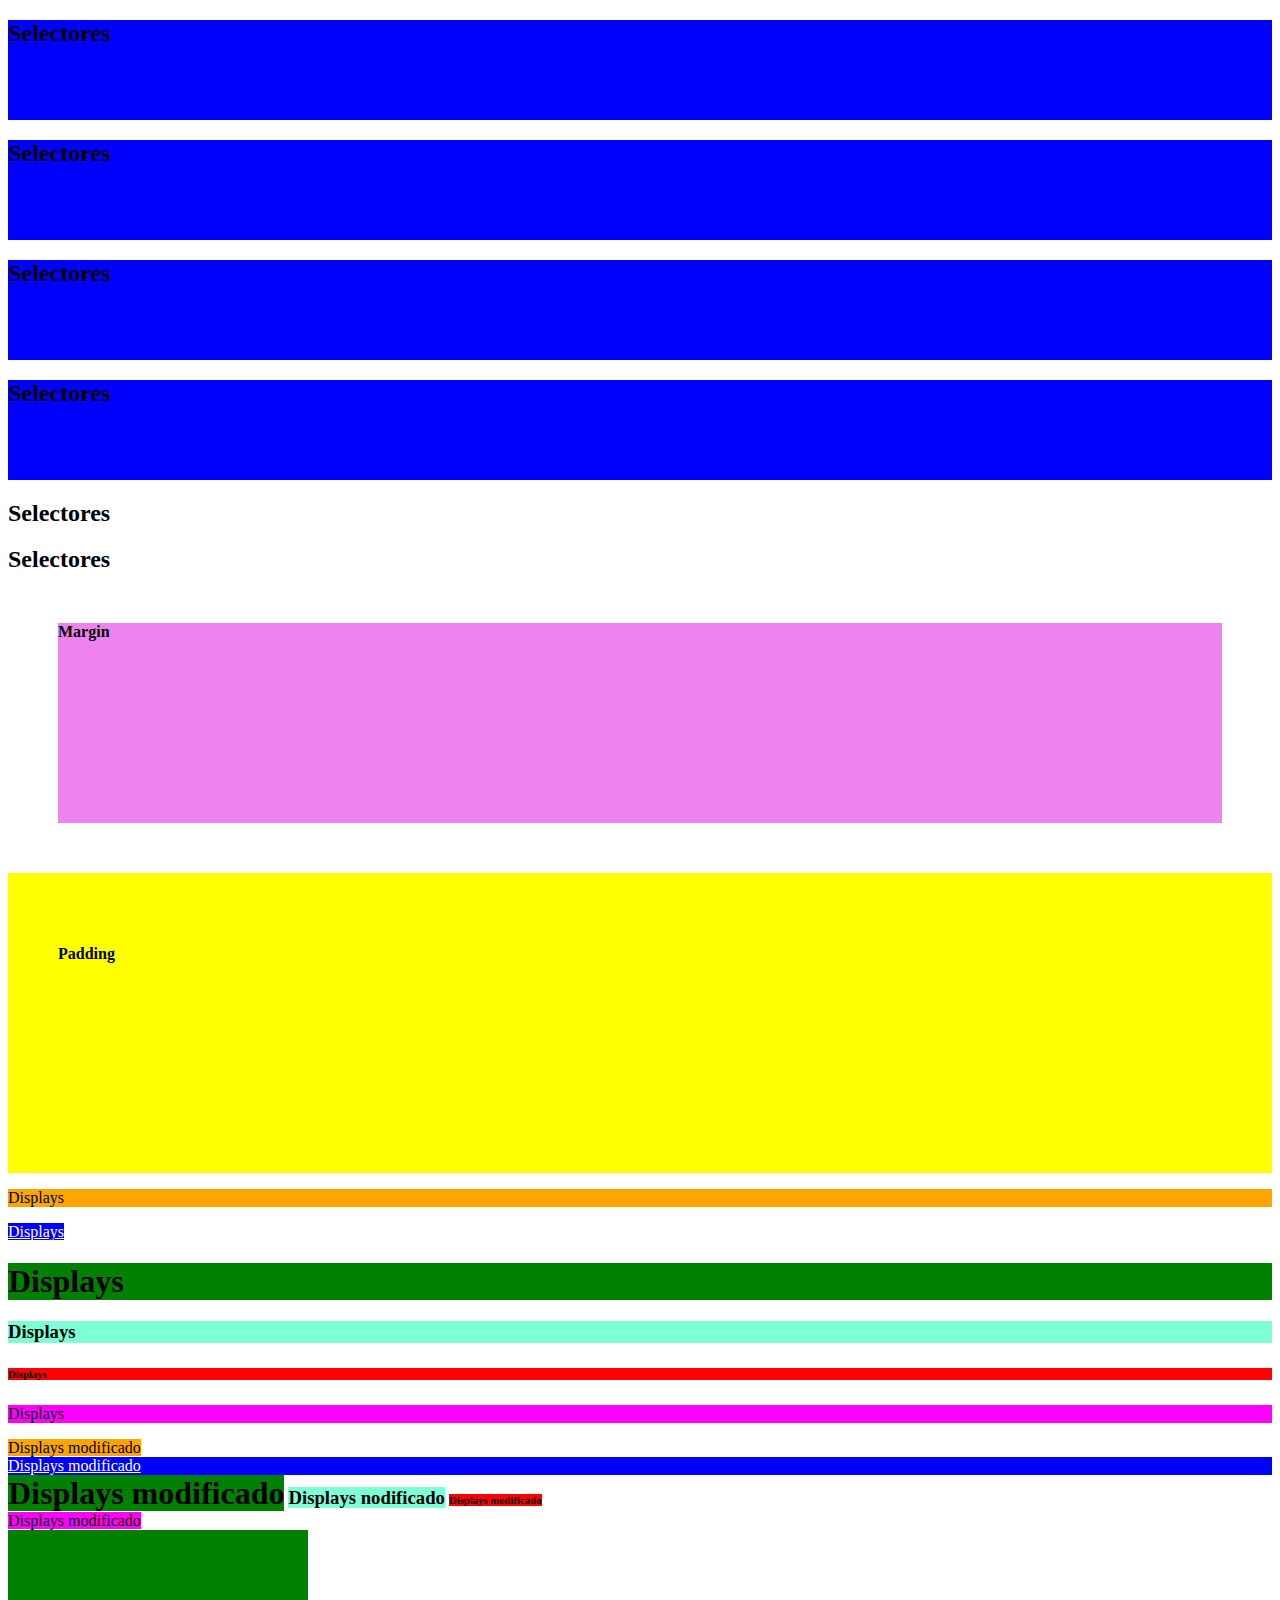
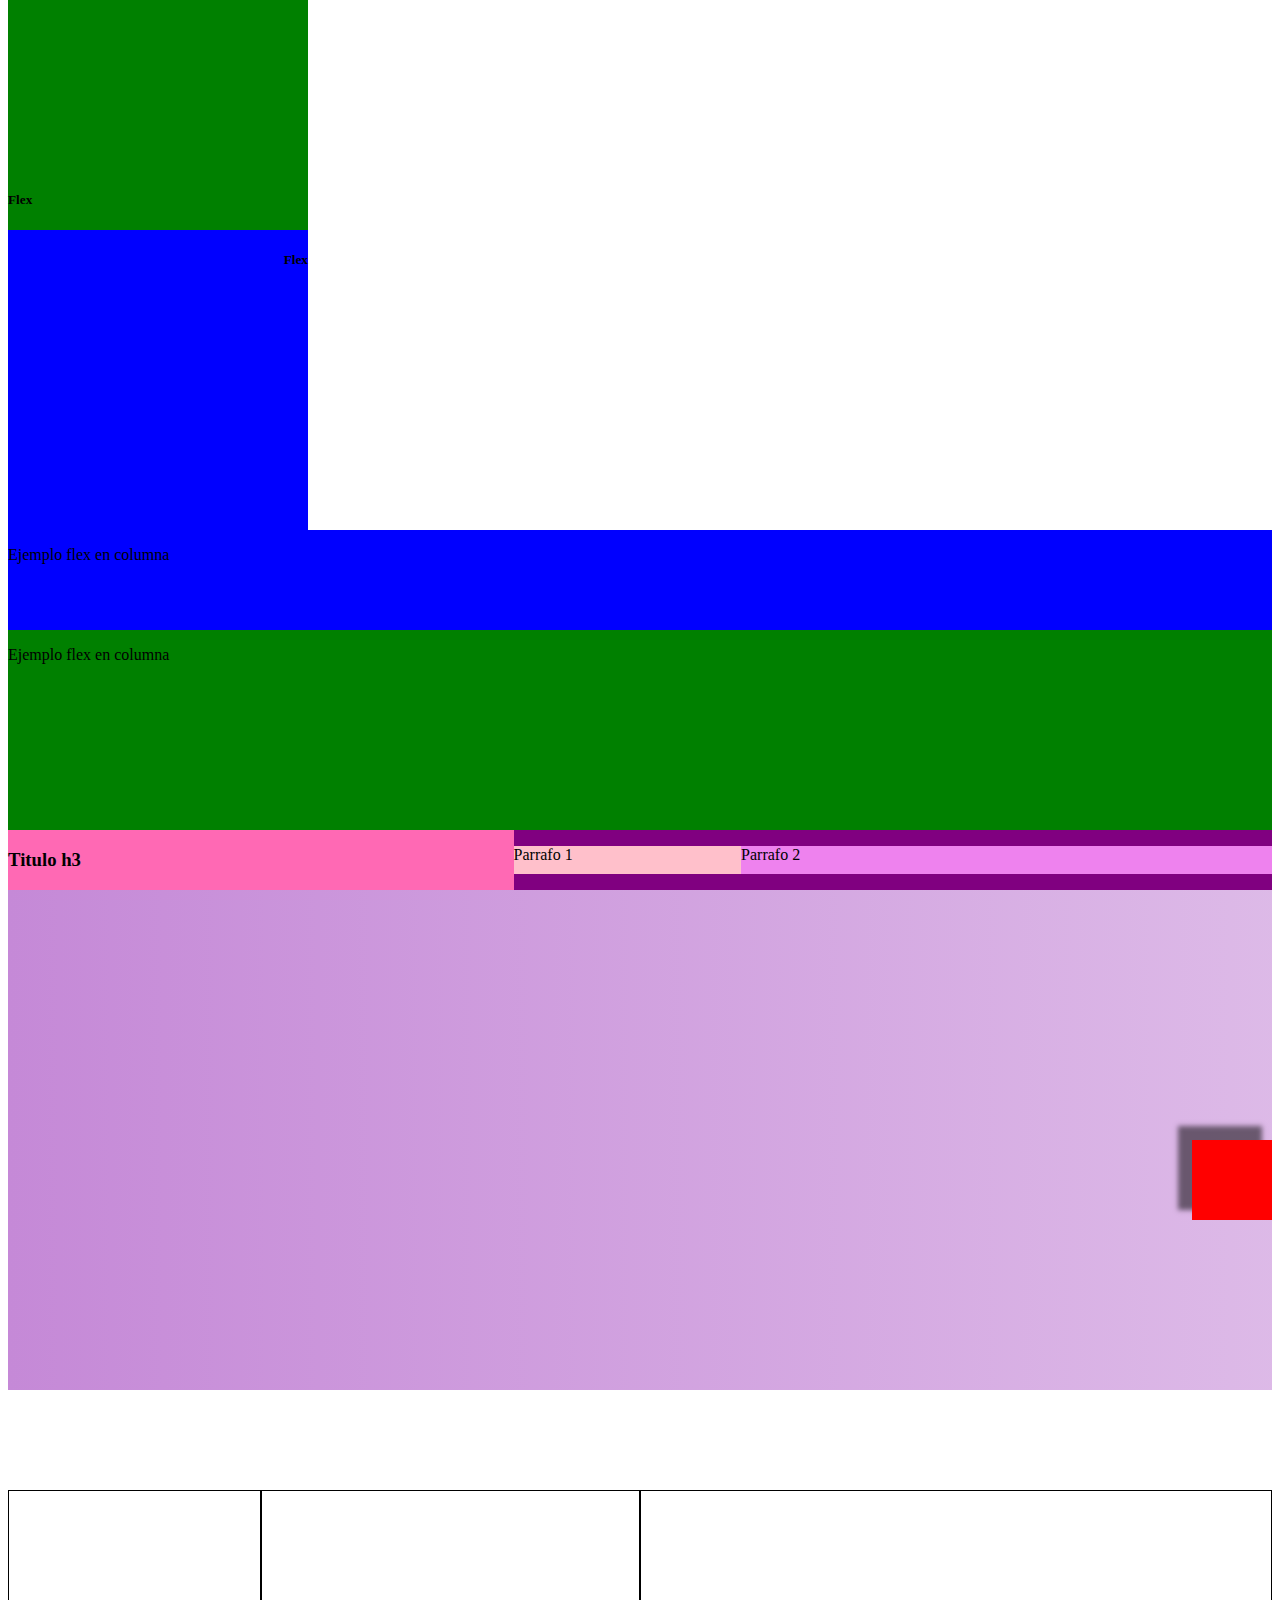
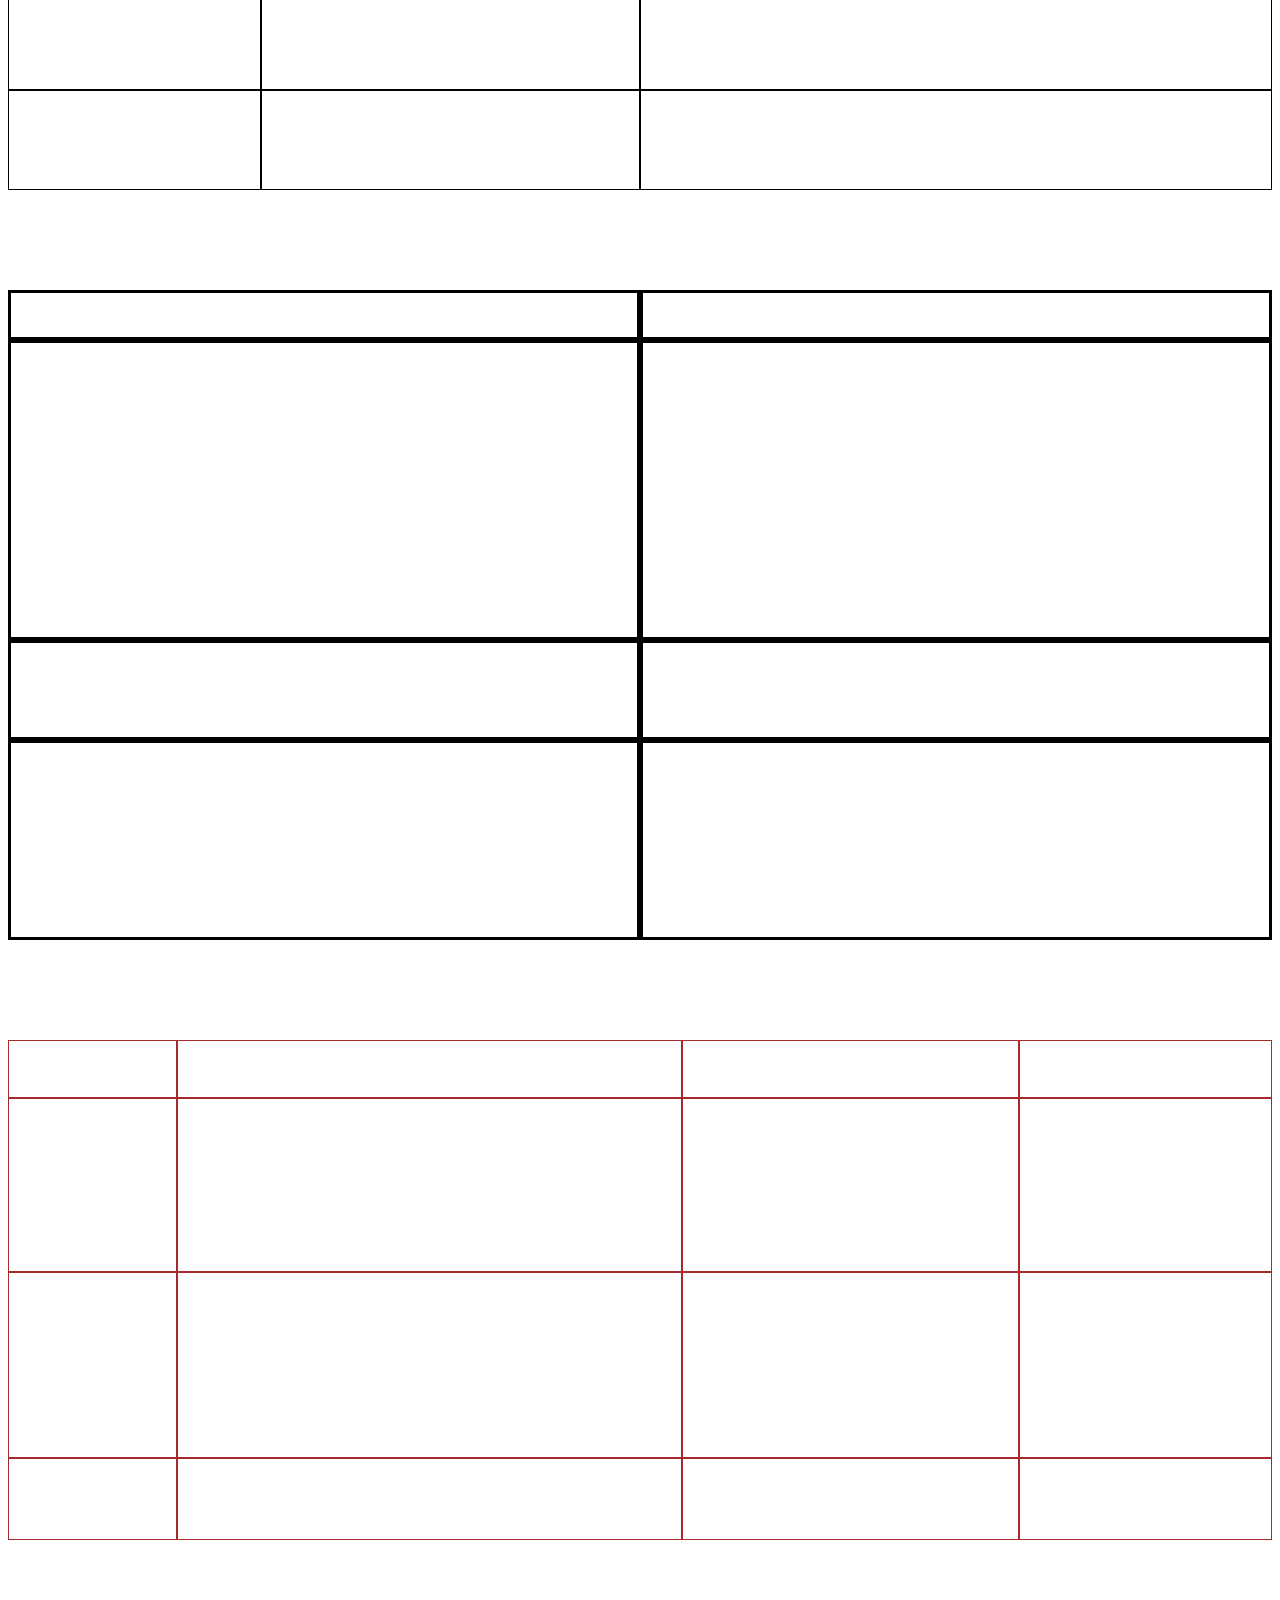
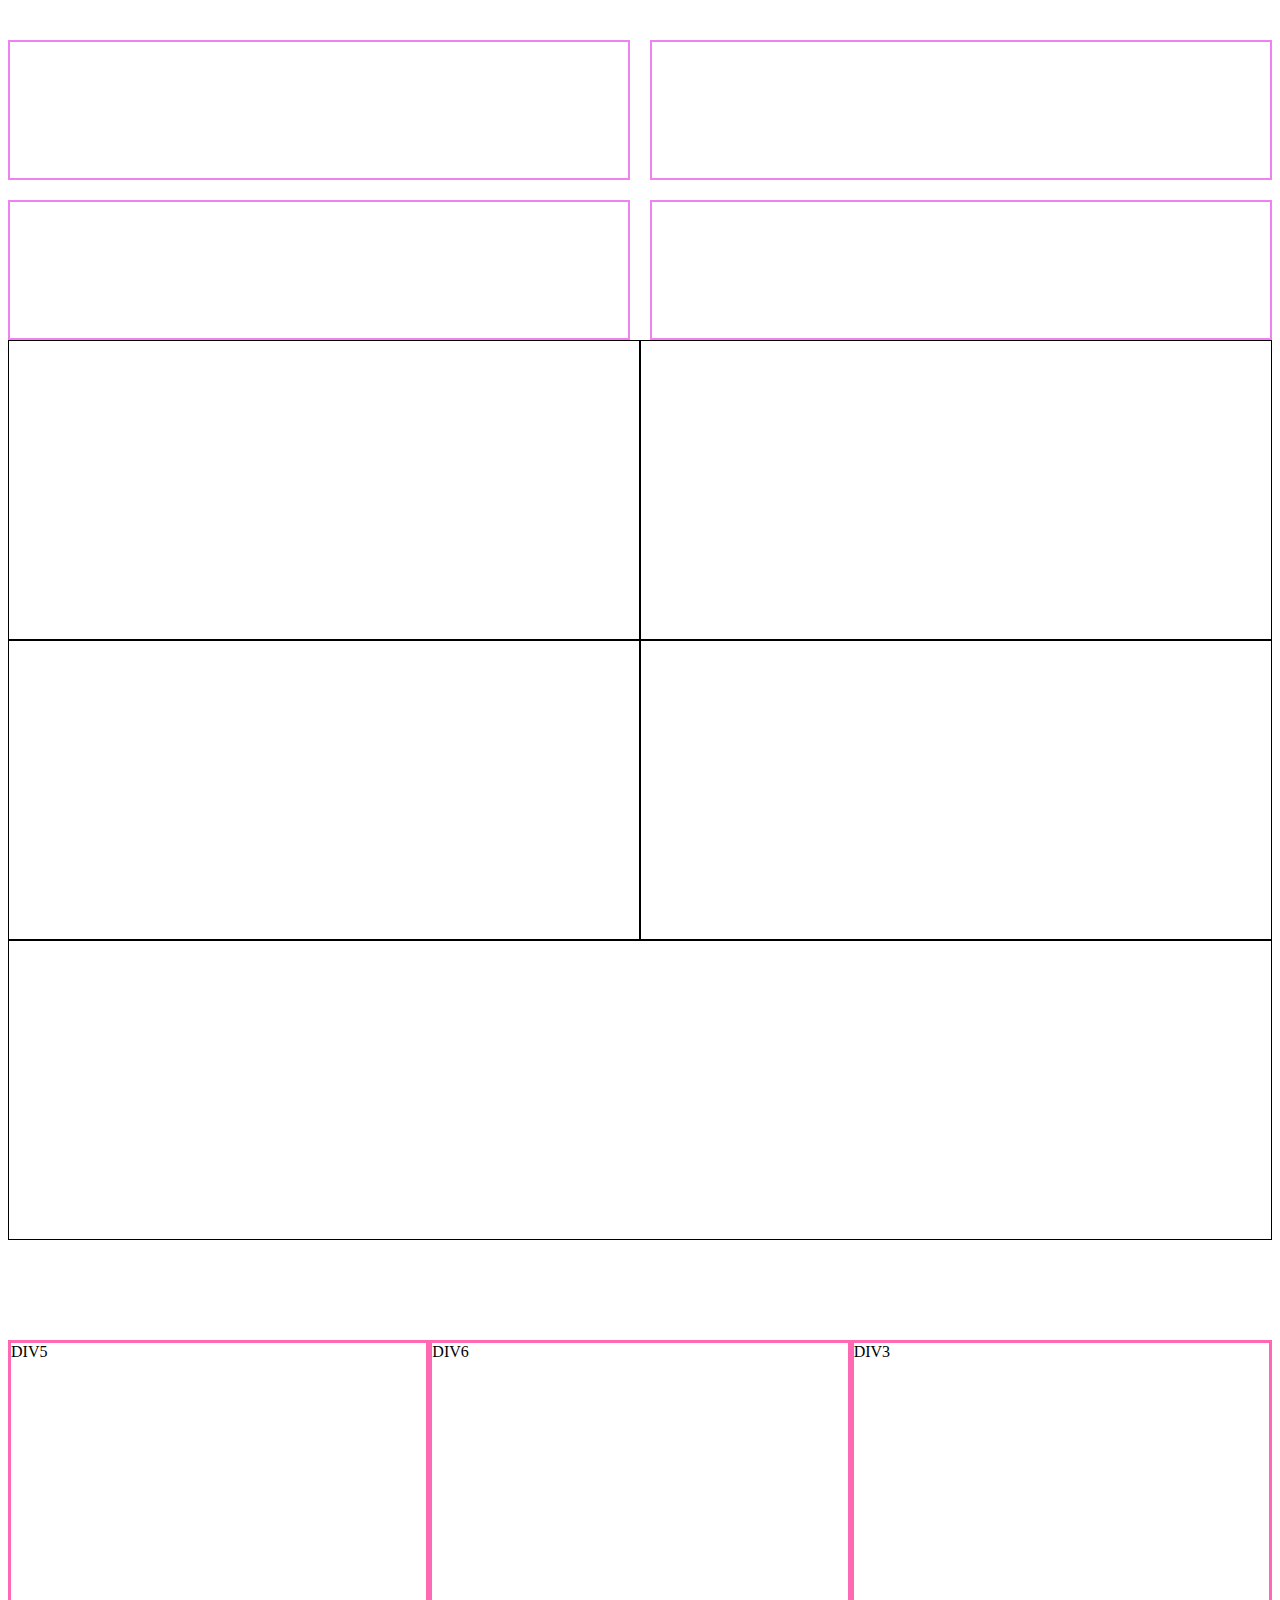
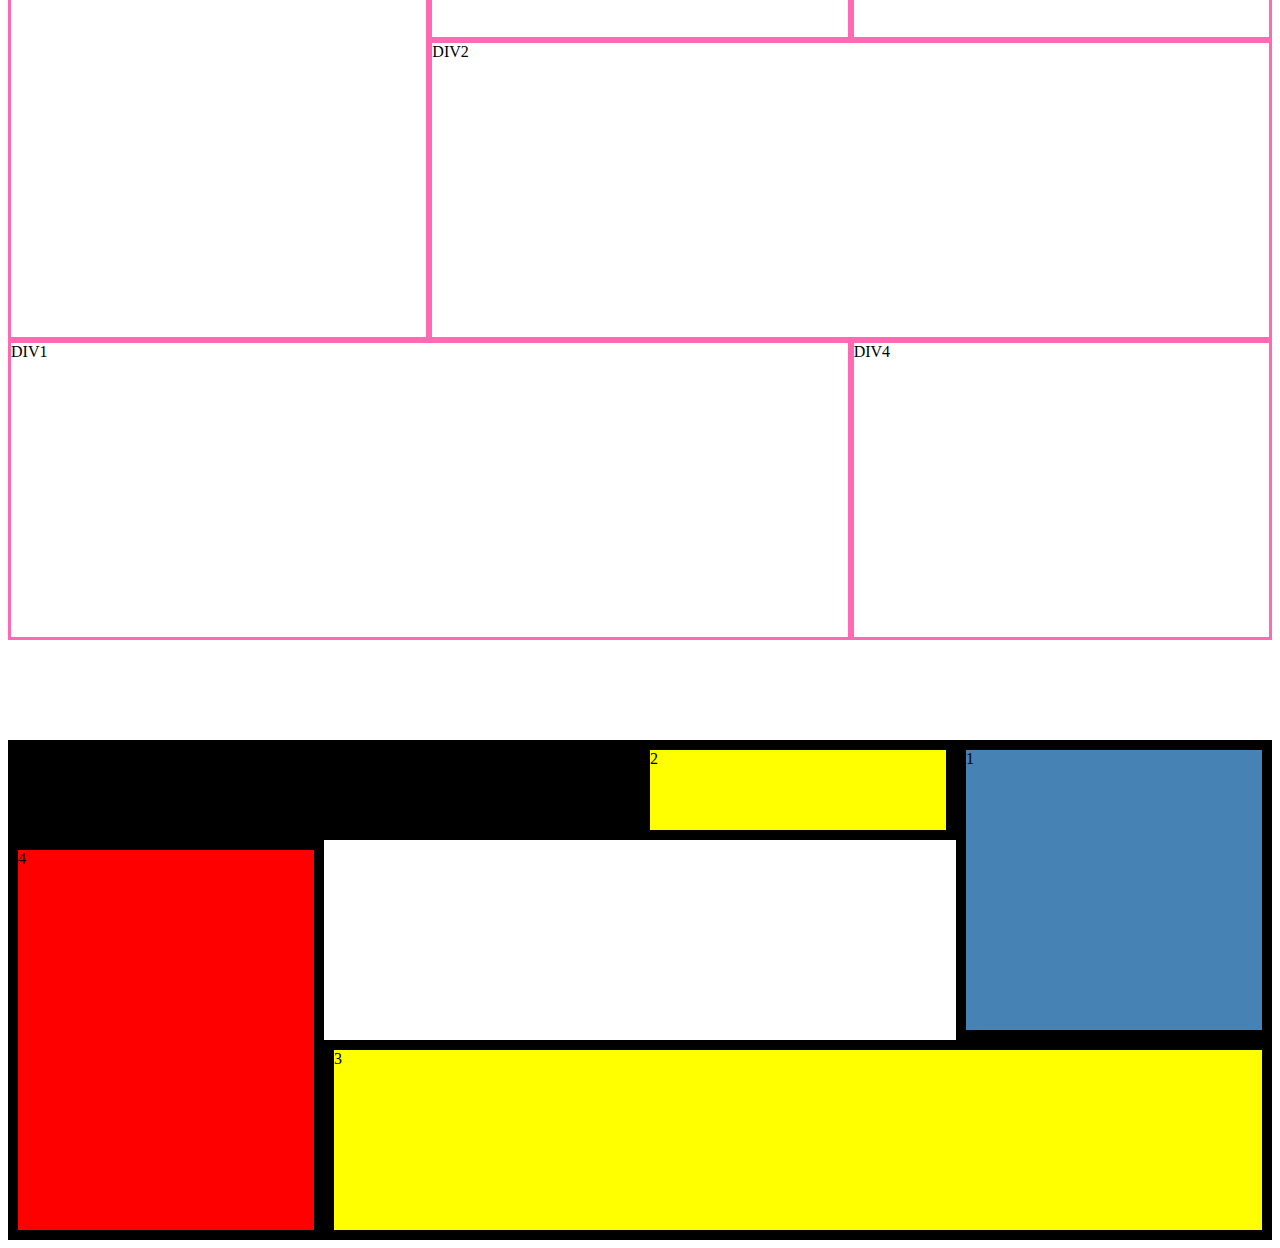
<file: PonteAlDia/Index.html>
<!DOCTYPE html>
<html lang="en">

<head>
    <meta charset="UTF-8">
    <meta name="viewport" content="width=device-width, initial-scale=1.0">

    <link rel="preload" href="./style.css" as="style">
    <link href="./style.css" rel="stylesheet">





    <title>Document</title>


</head>

<body>

   


    <!-- EJERCICIO SELECTOR DE TODOS LOS HIJOS -->
    <section class="selectorCadenaDescendente">

        <div>
            <div>
                <h2>Selectores</h2>
            </div>
        </div>



        <div>
            <h2>Selectores</h2>
        </div>



        <div>
            <h2>Selectores</h2>
        </div>


    </section>


    <section class="selectorDeTodosLosHijos">

        <div>
            <div>
                <h2>Selectores</h2>
            </div>
        </div>



        <div>
            <h2>Selectores</h2>
        </div>


        <div>
            <h2>Selectores</h2>
        </div>


        <!-- <div>
            <div>
                <h2>Selectores</h2>
            </div>
        </div> -->


    </section>



    <!-- DIFERENCIA ENTRE MARGIN Y PADDING -->



    <section class="seccionMargin">

        <h4>Margin</h4>

    </section>



    <section class="seccionPadding">

        <h4>Padding</h4>

    </section>


    <!-- DISPLAY BLOCK E INLINE -->

    <section class="bloqueInline">

        <p>Displays</p>
        <a href="#">Displays</a>
        <h1>Displays</h1>
        <h3>Displays</h3>
        <h6>Displays</h6>
        <div>
            <p>Displays</p>

        </div>





    </section>


    <section class="bloqueInline2">

        <p>Displays modificado</p>
        <a href="#">Displays modificado</a>
        <h1>Displays modificado</h1>
        <h3>Displays nodificado</h3>
        <h6>Displays modificado</h6>
        <div>
            <p>Displays modificado</p>

        </div>





    </section>

    <!-- USO DE JUSTIFY CONTENT Y ALIGN CONTENT -->


    <section class="primerFlex">
        <h5>Flex</h5>
    </section>

    <section class="segundoFlex">
        <h5>Flex</h5>
    </section>


    <!-- EJERCICIOS REPASO DISPLAY FLEX -->

    <section class="flexColumna">

        <div class="primerParrafo">

            <div>

                <p>Ejemplo flex en columna</p>


            </div>

        </div>

        <div class="segundoParrafo">

            <div>
                <p> Ejemplo flex en columna</p>

            </div>


        </div>




    </section>


    <section class="ejercicioFlex">

        <div class="primeraSeccion">
            <h3>Titulo h3 </h3>

        </div>

        <div class="segundaSeccion">
          
                <p class="parrafo1">Parrafo 1</p>
         
                <p class="parrafo2">Parrafo 2</p>

        </div>


       




    </section>
    
    <section class="ejercicioAR">
        <div></div>
    </section>

    <section class="ejercicioGrid">

        <div></div>
        <div></div>
        <div></div>
        <div></div>
        <div></div>
        <div></div>


    </section>


    <section class="ejercicioGrid2">
        <div></div>
        <div></div>
        <div></div>
        <div></div>
        <div></div>
        <div></div>
        <div></div>
        <div></div>
    </section>


    <section class="ejercicioGrid3">

        <div></div>
        <div></div>
        <div></div>
        <div></div>
        <div></div>
        <div></div>
        <div></div>
        <div></div>
        <div></div>
        <div></div>
        <div></div>
        <div></div>
        <div></div>
        <div></div>
        <div></div>
        <div></div>
    </section>

    <section class="ejercicioRepeat">
        <div></div>
        <div></div>
        <div></div>
        <div></div>
    </section>

    <section class="repaso1">

        <div></div>
        <div></div>
        <div></div>
        <div></div>
        <div class="ultimoDiv"></div>
    </section>


    <section class="repasoGrid">
        <div class="primerD"> DIV1</div>
        <div class="segundoD">DIV2</div>
        <div class="tercerD">DIV3</div>
        <div class="cuartoD">DIV4</div>
        <div class="quintoD">DIV5</div>
        <div class="sextoD">DIV6</div>
    </section>


    <section class="cuadro">
        <div class="cuadro1">1</div>
        <div class="cuadro2">2</div>
        <div class="cuadro3">3</div>
        <div class="cuadro4">4</div>
        <div class="cuadro5">5</div>
    </section>




</body>

</html>
</file>
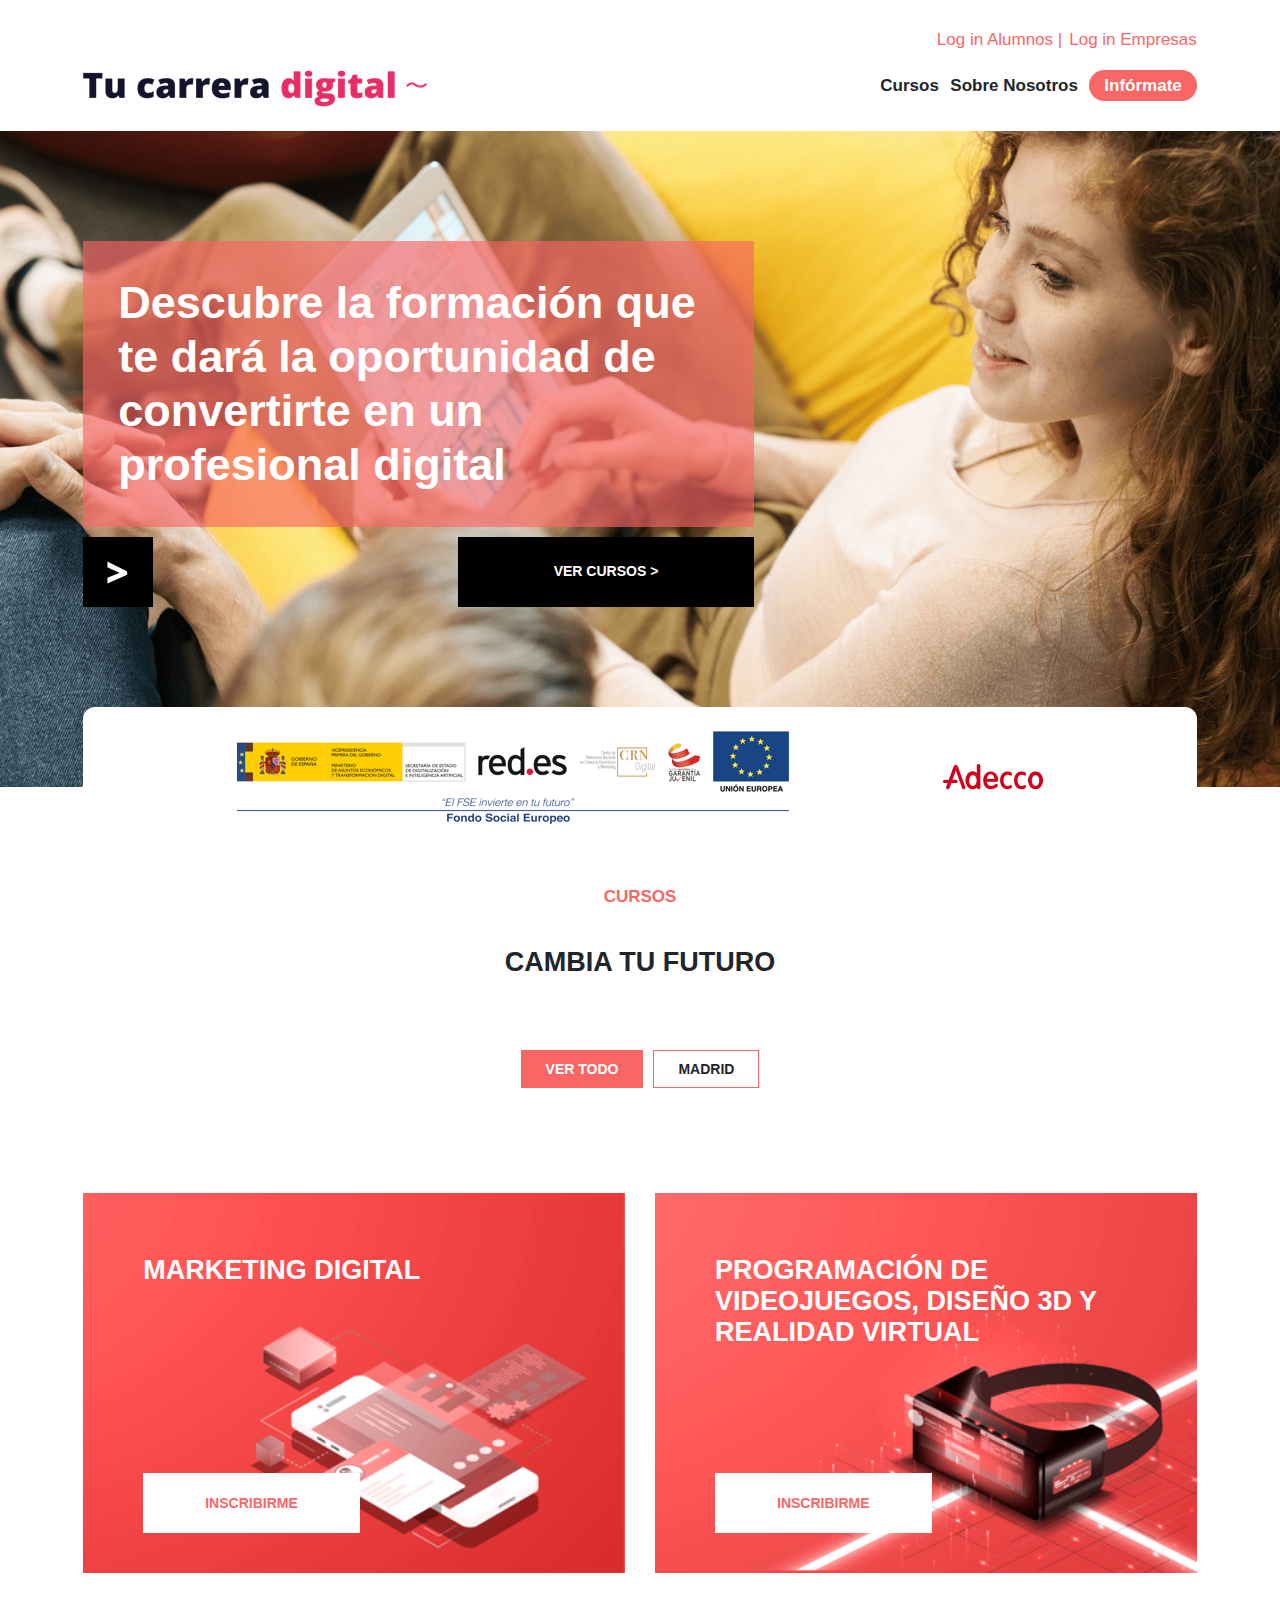
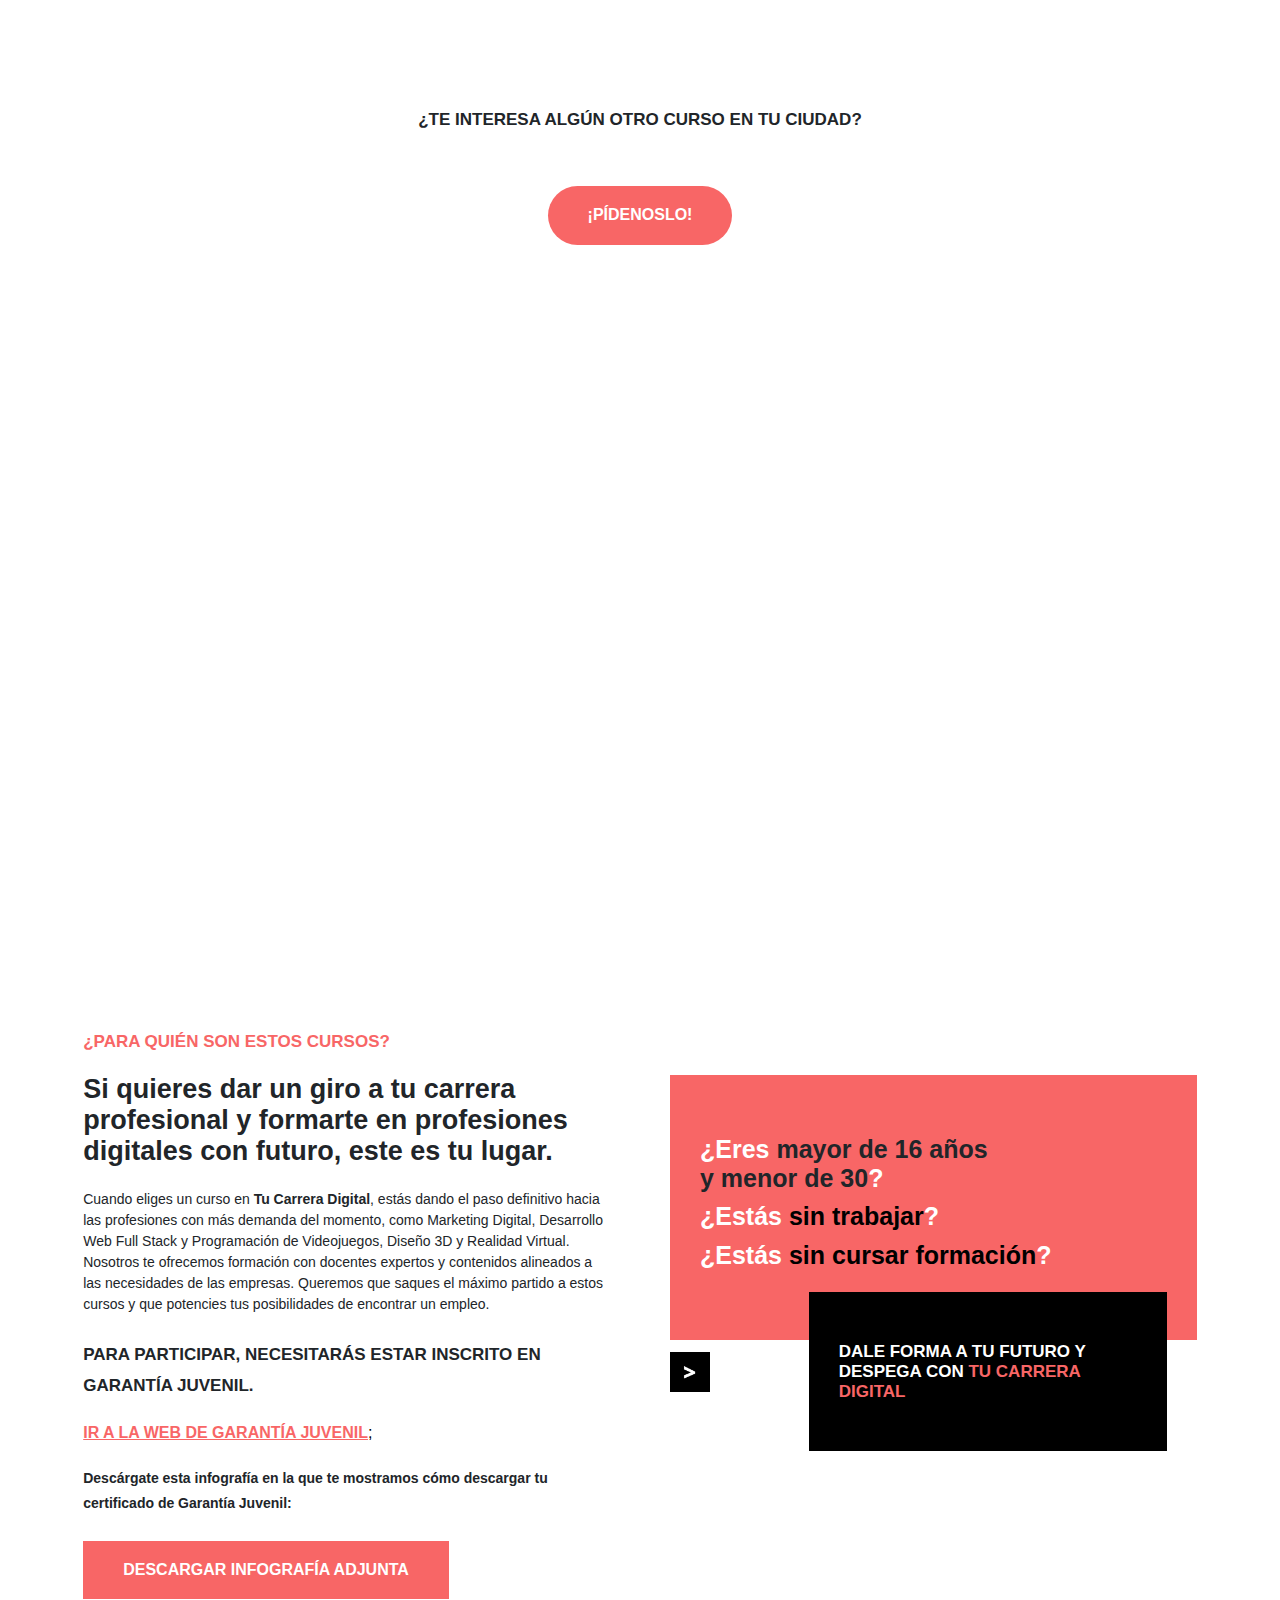
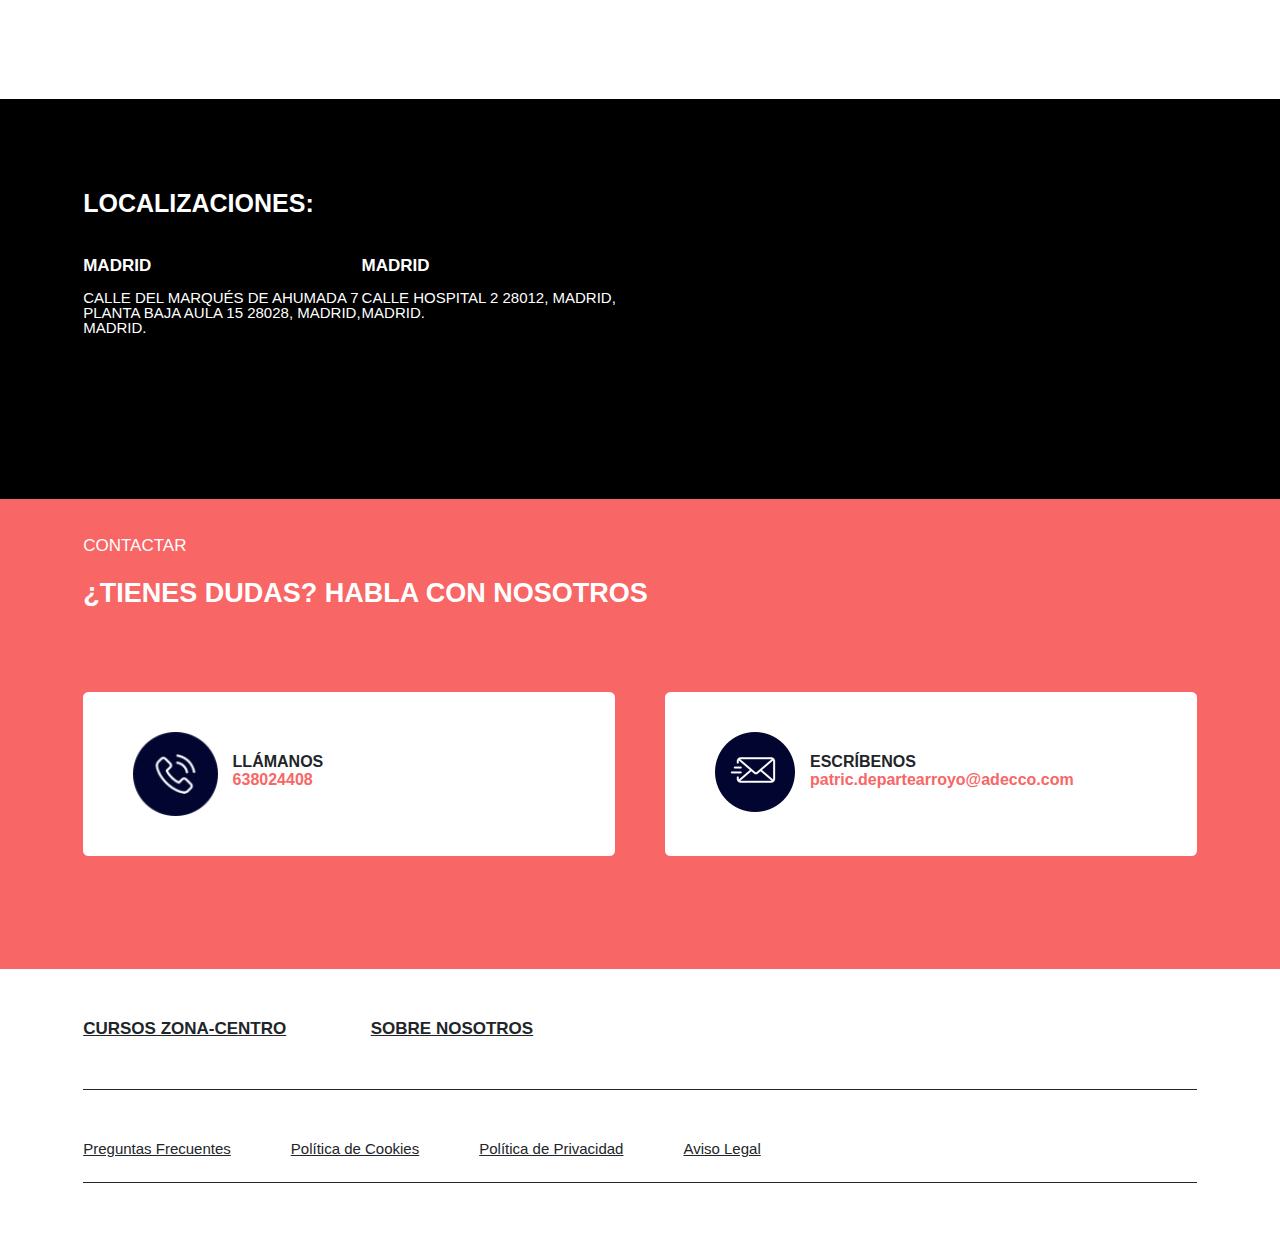
<file: proyectoinicio/Index.html>
<!DOCTYPE html>
<html lang="es">

<head>
    <meta charset="UTF-8">
    <meta name="viewport" content="width=device-width, initial-scale=1.0">

    <!-- <style>
        Seccion de comentario
        h1{
        color: red;
        /*PROPIEDAD Y VALOR*/
        background-color: yellow;

        }
    </style> -->


    <link rel="preload" href="CSS/style.css" as="style">
    <link href="./CSS/normalize.css" rel="stylesheet">


    <!-- <link rel="preconnect" href="https://fonts.googleapis.com">
    <link rel="preconnect" href="https://fonts.gstatic.com" crossorigin>
    <link href="https://fonts.googleapis.com/css2?family=Fuggles&display=swap" rel="stylesheet"> -->



    <link rel="preload" href="CSS/style.css" as="style">
    <link href="./CSS/style.css" rel="stylesheet">



    <title>Tu Carrera Digital</title>
</head>

<body>
    <!-- <h1>
        Hola Mundo!
    </h1>

    <h2>
        Hola Mundo!
    </h2> -->

    <!-- <body> -->
    <!-- <section class="seccionprueba"> -->
    <!-- con seccion prueba obtenmos el mismo resultado que haciendo class con cada titulo 
            pero de esta manera minimizamos codigo  -->
    <!-- Sin espacios ni empezae con numeros o caracteres especiales, hay que unir este titulo con el css 
            para que solo afecte a este titulo h5 en concreto y no a todos -->
    <!-- <h3>Ejercicio selectores</h3>
            <h5>Ejercicio selectores</h5> -->

    <!-- <p>Ejercicio selectores p </p>
        </section>

        <section class="ejercicioselectores">
            <h3 class="primerh3">Título primero H3</h3>
            <h3 id="segundoh3">Título segundo H3</h3>
            <h6>Título h6 </h6>
            <p> Primer párrafo de prueba </p>
            <img src="img/Logo-Adecco.png">
            <a href="https://www.tucarreradigital.es/#cursos">Cursos</a>
            <a href="https://www.tucarreradigital.es/sobre-nosotros">Sobre Nosotros</a>
            <a href="https://www.tucarreradigital.es/zona-centro">Zona Centro</a>
            -->






    <!-- </section> -->


    <!-- 
            EJERCICIO DE PRUEBA
            <section class="ejercicioselectores">
            <h3 id="primerh3">Título primero H3</h3>
            <h3 id="segundoh3">Título segundo H3</h3>
            <h3> Titulo tercero h3 </h3>
            <h3>Titulo cuarto h3</h3>
        </section> -->





    <header class="seccionHeader contenedor">

        <div class="seccionImagen">
            <a href="#"><img src="img/Tu-carrera-digital-general.png"></a>
        </div>

        <div class="seccionEnlaces">

            <div class="seccionLogin">
                <a href="#"> Log in Alumnos | </a>

                <a href="#"> Log in Empresas</a>
            </div>

            <div class="seccionNav">
                <a href="#">Cursos</a>
                <a href="#">Sobre Nosotros</a>
                <a class="botonInformate" href="#">Infórmate</a>
            </div>

        </div>


    </header>

    <!-- <header class="seccionHeader contenedor">
        <div class="seccionImagen">
            <a href="#"><img src="img/Tu-carrera-digital-general.png"></a>

        </div>

        <div class="seccionEnlaces">

            <div class="seccionLogin">
                <a href="#">Log in Alumnos</a>
                <a href="#">Log in Empresas</a>

            </div>

            <div class="seccionNav">

                <a href="#">Cursos</a>
                <a href="#">Sobre Nosotros</a>
                <a href="#">Infórmate</a>

            </div>
        </div>


    </header> -->

    <main class="fondoMain">

        <div class="contenedor">
            <div class="margenDerecho">

                <h1>Descubre la formación que te dará la oportunidad de convertirte en un
                    profesional
                    digital</h1>
                <div class="flexMain">
                    <img src="./img/ico-centro.png">
                    <a href="#" class="botonVerCursos">Ver Cursos > </a>
                </div>
            </div>
        </div>

    </main>

    <section class="Logos contenedor">

        <img src="img/Logos-oficiales.png" alt="Logos oficiales de tu carrera digital">
        <img src="./img/Logo-Adecco.png">


    </section>

    <!-- SECCION DE CURSOS -->


    <section class="seccionCursos contenedor">

        <h3>Cursos</h3>
            <h2>Cambia Tu Futuro</h2>

            <div class="botonesCursos">
                <a class="botonVertodo" href="#">Ver todo</a>
                <a class="botonMadrid" href="#">Madrid</a>
            </div>

            <div class="cursosOfertados">
                <div class="marketing">
                    <h2>Marketing Digital</h2>
                    <div>
                        <a   class="inscribirmeMarketing"  href="#">Inscribirme</a>
                    </div>
                </div>

                <div class="videojuegos">
                    <h2 class="ejerciciocolor">Programación De Videojuegos, Diseño 3D y Realidad Virtual</h2>
                    <div>
                        <a class="inscribirmeVideojuegos" href="#">Inscribirme</a>
                    </div>
                </div>

            </div>

    </section>

    <!-- SECCION PIDENOSLO -->

    <section class=" pidenosloContenedor contenedor">

        <h3 class="ciudad">¿Te Interesa Algún Otro Curso En Tu Ciudad?</h3>

        <a class="pidenoslo" href="#">¡Pídenoslo!</a>

    </section>

    <section class="seccionVideo contenedor">
        <iframe width="1120" height="630" src="https://www.youtube.com/embed/SzZlMSDKE8o?si=Wb_G7IFlIzJrObFX"
            title="YouTube video player" frameborder="0" allow="accelerometer; 
        autoplay; clipboard-write; encrypted-media; gyroscope; picture-in-picture; web-share" allowfullscreen></iframe>

    </section>


    <!-- SECCION PARA QUIEN SON ESTOS CURSOS -->

    <section class="paraQuienCursos contenedor">

        <div class="paraQuienIzquierda">

            <h3>¿Para quién son estos cursos? </h3>

            <h2>Si quieres dar un giro a tu carrera profesional y formarte en profesiones digitales con futuro, este
                es tu lugar.</h2>


            <p>

                Cuando eliges un curso en <span> Tu Carrera Digital</span>, estás dando el paso definitivo hacia
                las
                profesiones con
                más
                demanda del momento, como Marketing Digital, Desarrollo Web Full Stack y Programación de
                Videojuegos,
                Diseño
                3D
                y Realidad Virtual. Nosotros te ofrecemos formación con docentes expertos y contenidos alineados a
                las
                necesidades de las empresas. Queremos que saques el máximo partido a estos cursos y que potencies
                tus
                posibilidades de encontrar un empleo.
            </p>

            <h4>Para participar, necesitarás estar inscrito en garantía juvenil.</h4>

            <a class="garantiaJuvenil" href="#">Ir a la web de garantía juvenil</a>;
         <h5>Descárgate esta infografía en la que te mostramos cómo descargar tu certificado de Garantía Juvenil:
            </h5>
            <a class="infografia" href="#"> Descargar infografía adjunta</a>

        </div>

        <div class="paraQuienDer">

            <div class="paraQuienDerSup">


                <h5>¿Eres <span class="destacarAzul">mayor de 16 años <br> y menor de 30</span>?</h5>
                <h5>¿Estás <span>sin trabajar</span>?</h5>
                <h5>¿Estás <span>sin cursar formación</span>?</h5>

            </div>

            <div class="paraQuienDerInf">

                <img src="./img/ico-centro.png">

                <h4>Dale forma a tu futuro y despega con <span>tu carrera digital</span></h4>

            </div>

        </div>

    </section>


    <section class="localizaciones">

        <div class="contenedor">

            <h2>Localizaciones:</h2>

            <div class="direcciones">

                <div class="direccion1">
                    <h3>MADRID</h3>
                    <p>CALLE DEL MARQUÉS DE AHUMADA 7 PLANTA BAJA AULA 15 28028, MADRID, MADRID.</p>
                </div>

                <div class="direccion2">
                    <h3> MADRID</h3>
                    <p>CALLE HOSPITAL 2 28012, MADRID, MADRID.</p>
                </div>

            </div>

        </div>

    </section>



    <section class="contactar">



        <div class="contenedor">

            <h3>Contactar</h3>
            <h2>¿Tienes dudas? Habla Con Nosotros</h2>

            <div class="datosContacto">
                <div class="telefono">

                    <img src="img/ico-TLF.png">

                    <div>
                        <h4>Llámanos</h4>
                        <a href="#">638024408</a>
                    </div>
                </div>

                <div class="email">
                    <div>
                        <img src="img/ico-EMAIL.png">
                    </div>
                    <div>
                        <h4>Escríbenos</h4>
                        <a href="#">patric.departearroyo@adecco.com</a>
                        <!-- <img src="img/CTA-informate.png"> -->
                    </div>
                </div>
            </div>

        </div>

    </section>


    <footer class="footerEnlaces contenedor">

        <div class="enlacesZona">



            <a href="#">Cursos Zona-Centro</a>




            <a href="#"> Sobre Nosotros</a>

        </div>

        <div class="otrosEnlaces">

            <a href="#">Preguntas Frecuentes</a>
            <a href="#">Política de Cookies</a>
            <a href="#">Política de Privacidad</a>
            <a href="#">Aviso Legal</a>
        </div>

    </footer>

    <!-- <form> -->

        <!-- <fieldset>
            <legend>Titulo del formulario</legend>

            <label>Nombre y Apellidos</label>
            <input type="text" placeholder="ecribe aqui tu nombre" required>

            <label>Telefono</label>
            <input type="tel" placeholder="Teléfono">

            <label>Email</label>
            <input type="email" placeholder="Email">

            <input type="submit" value="Enviar">

        </fieldset> -->
    <!-- </form> -->
</body>

</html>
</file>
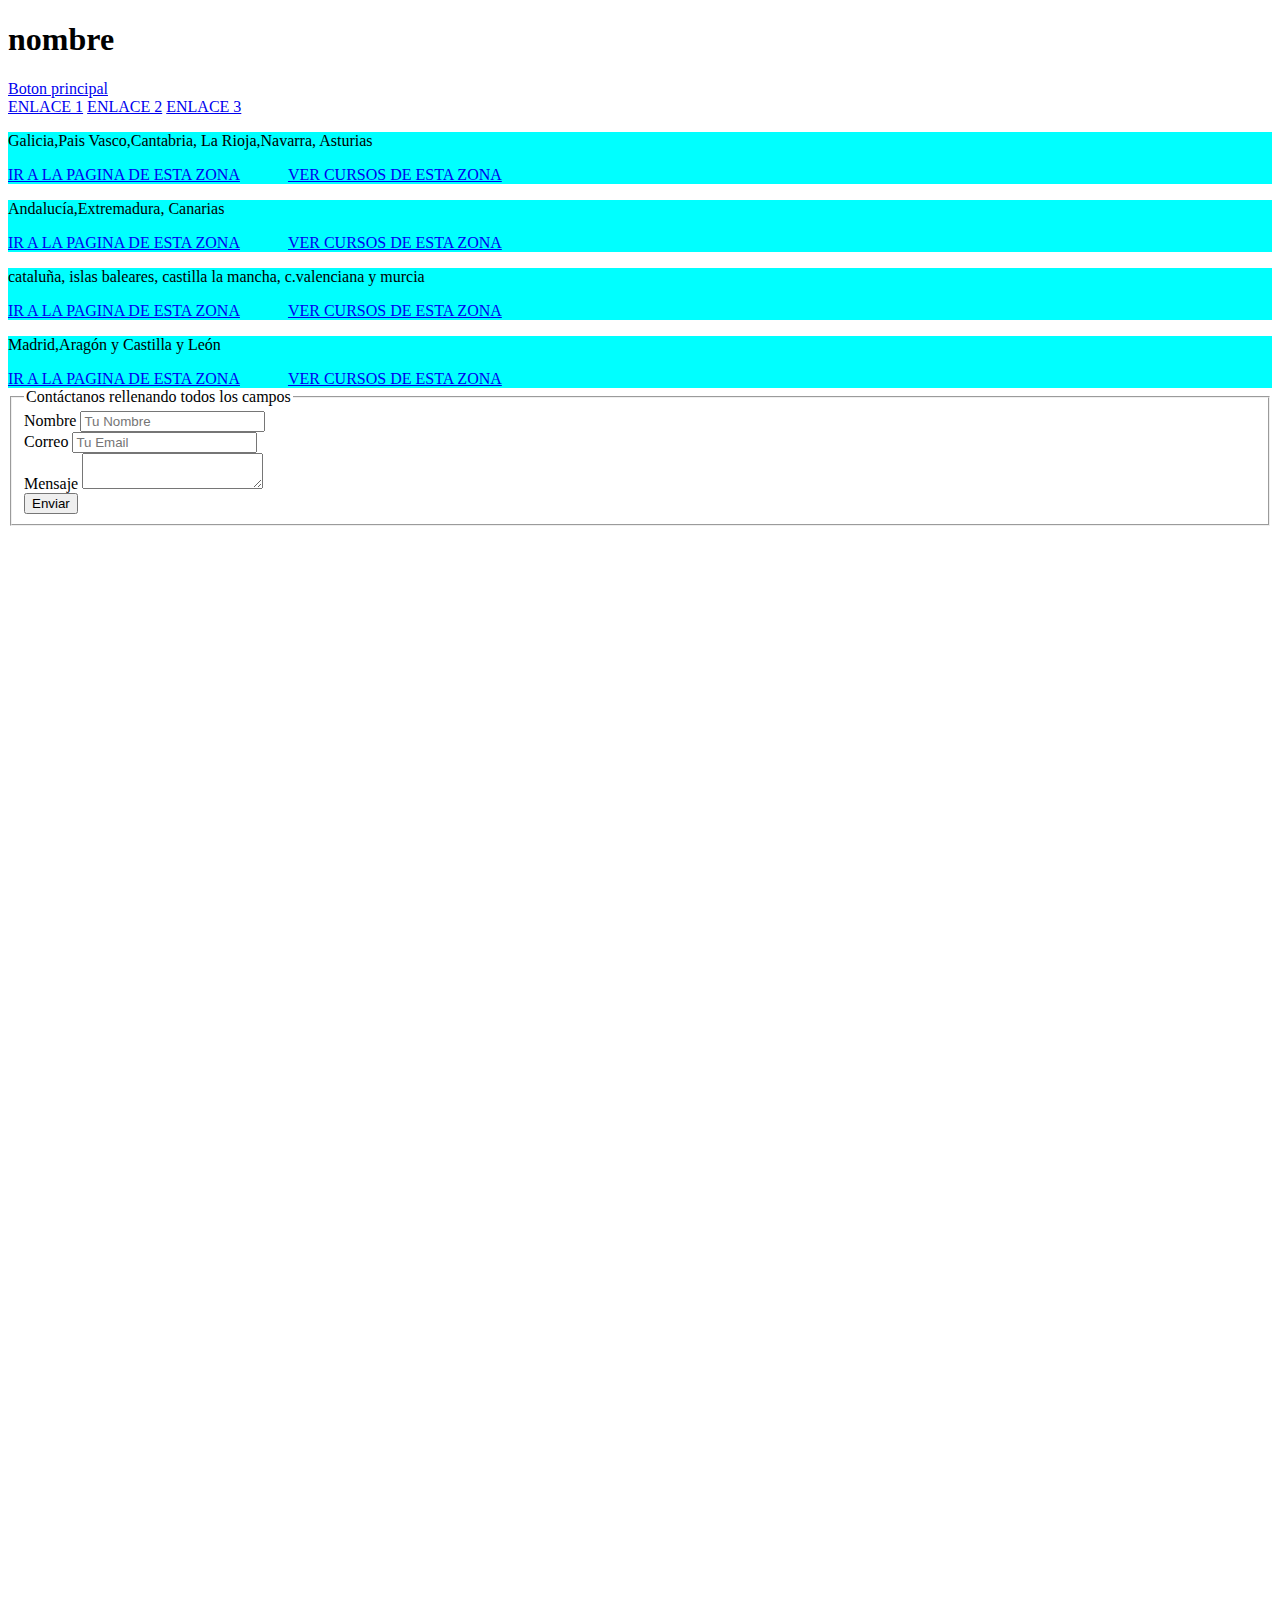
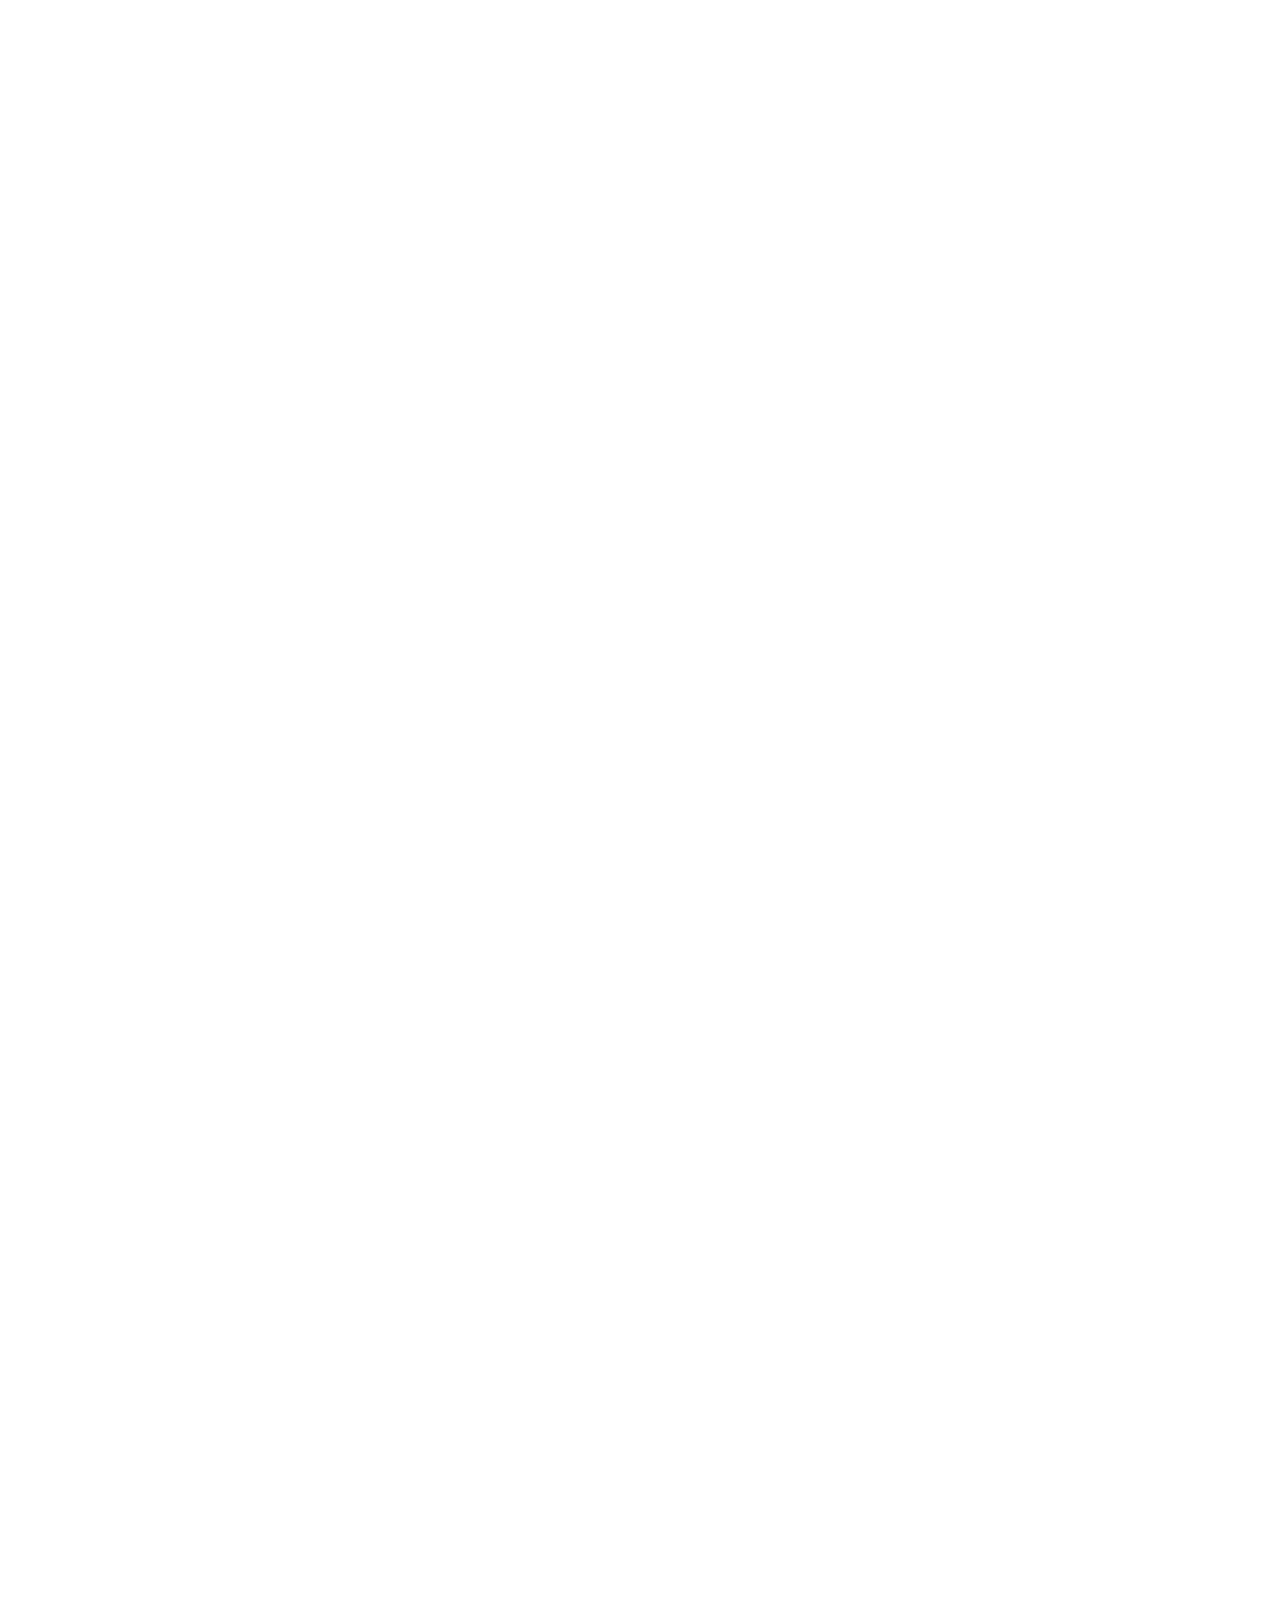
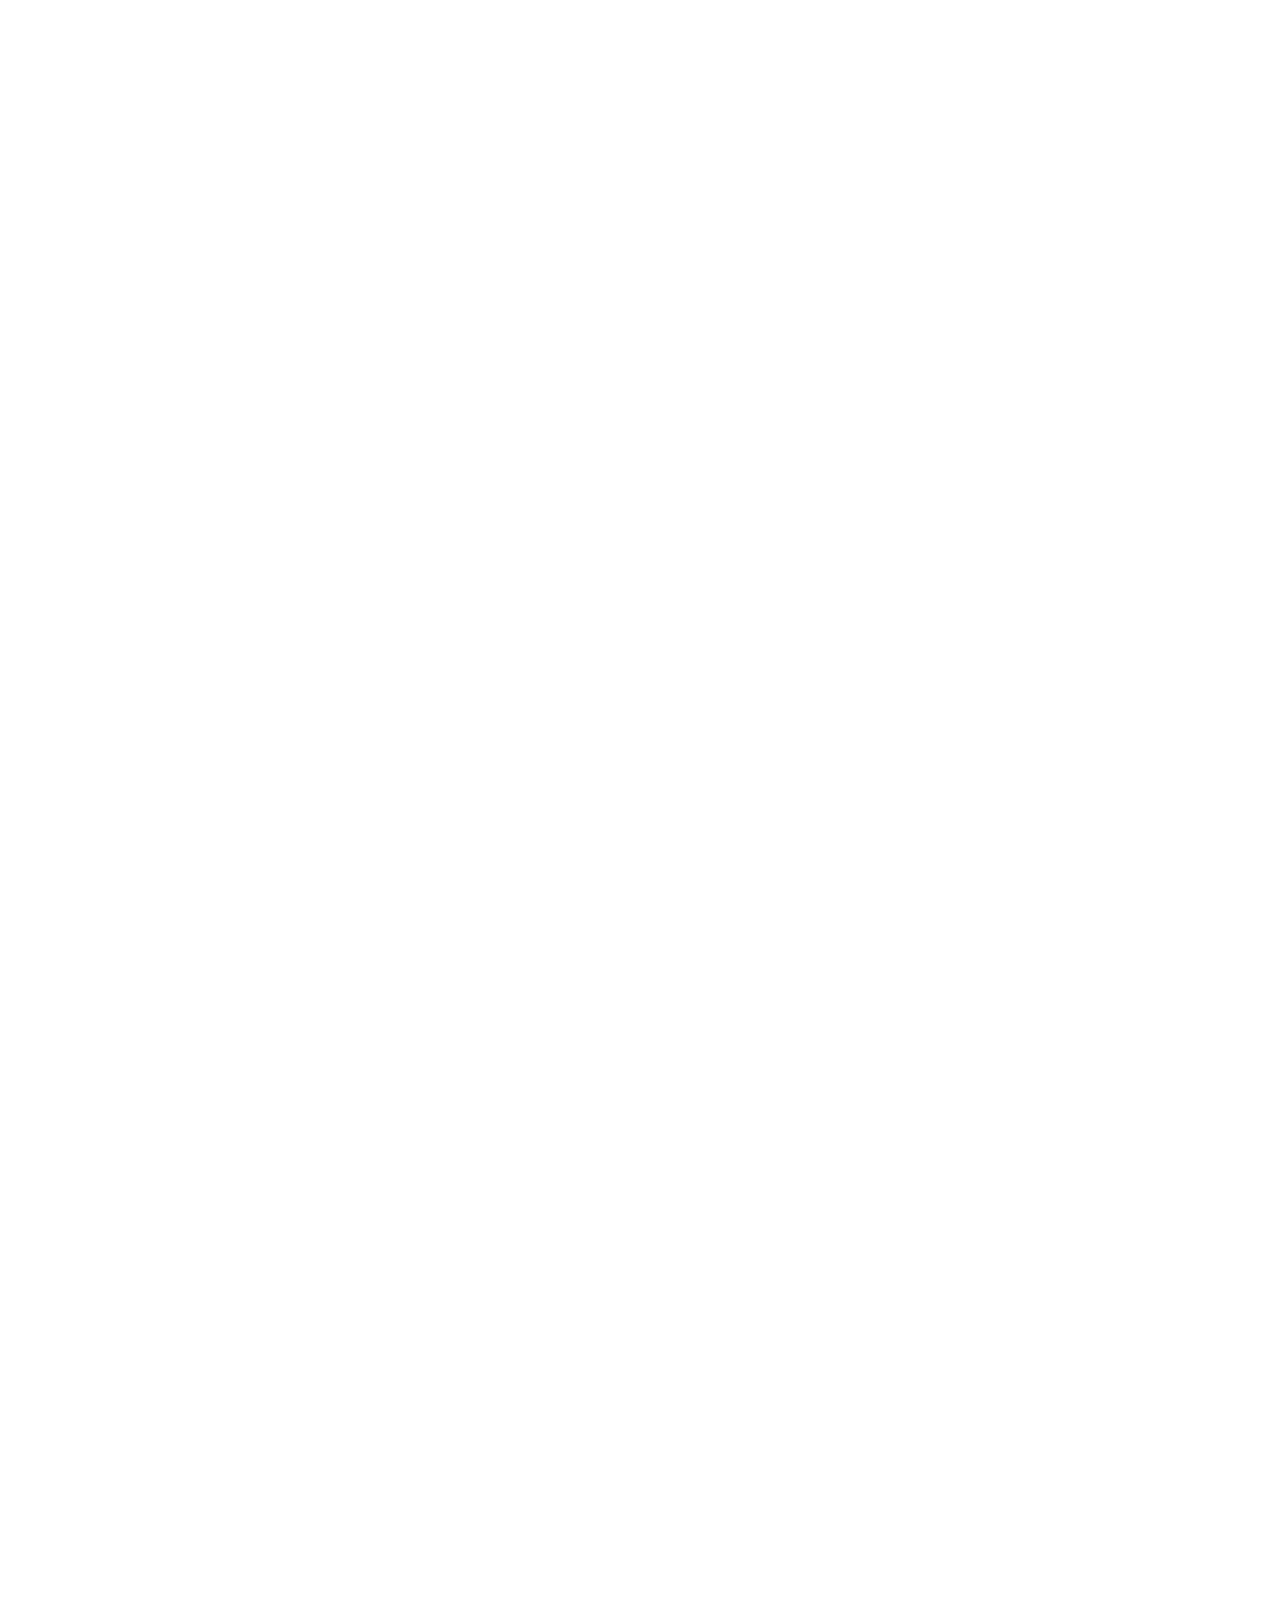
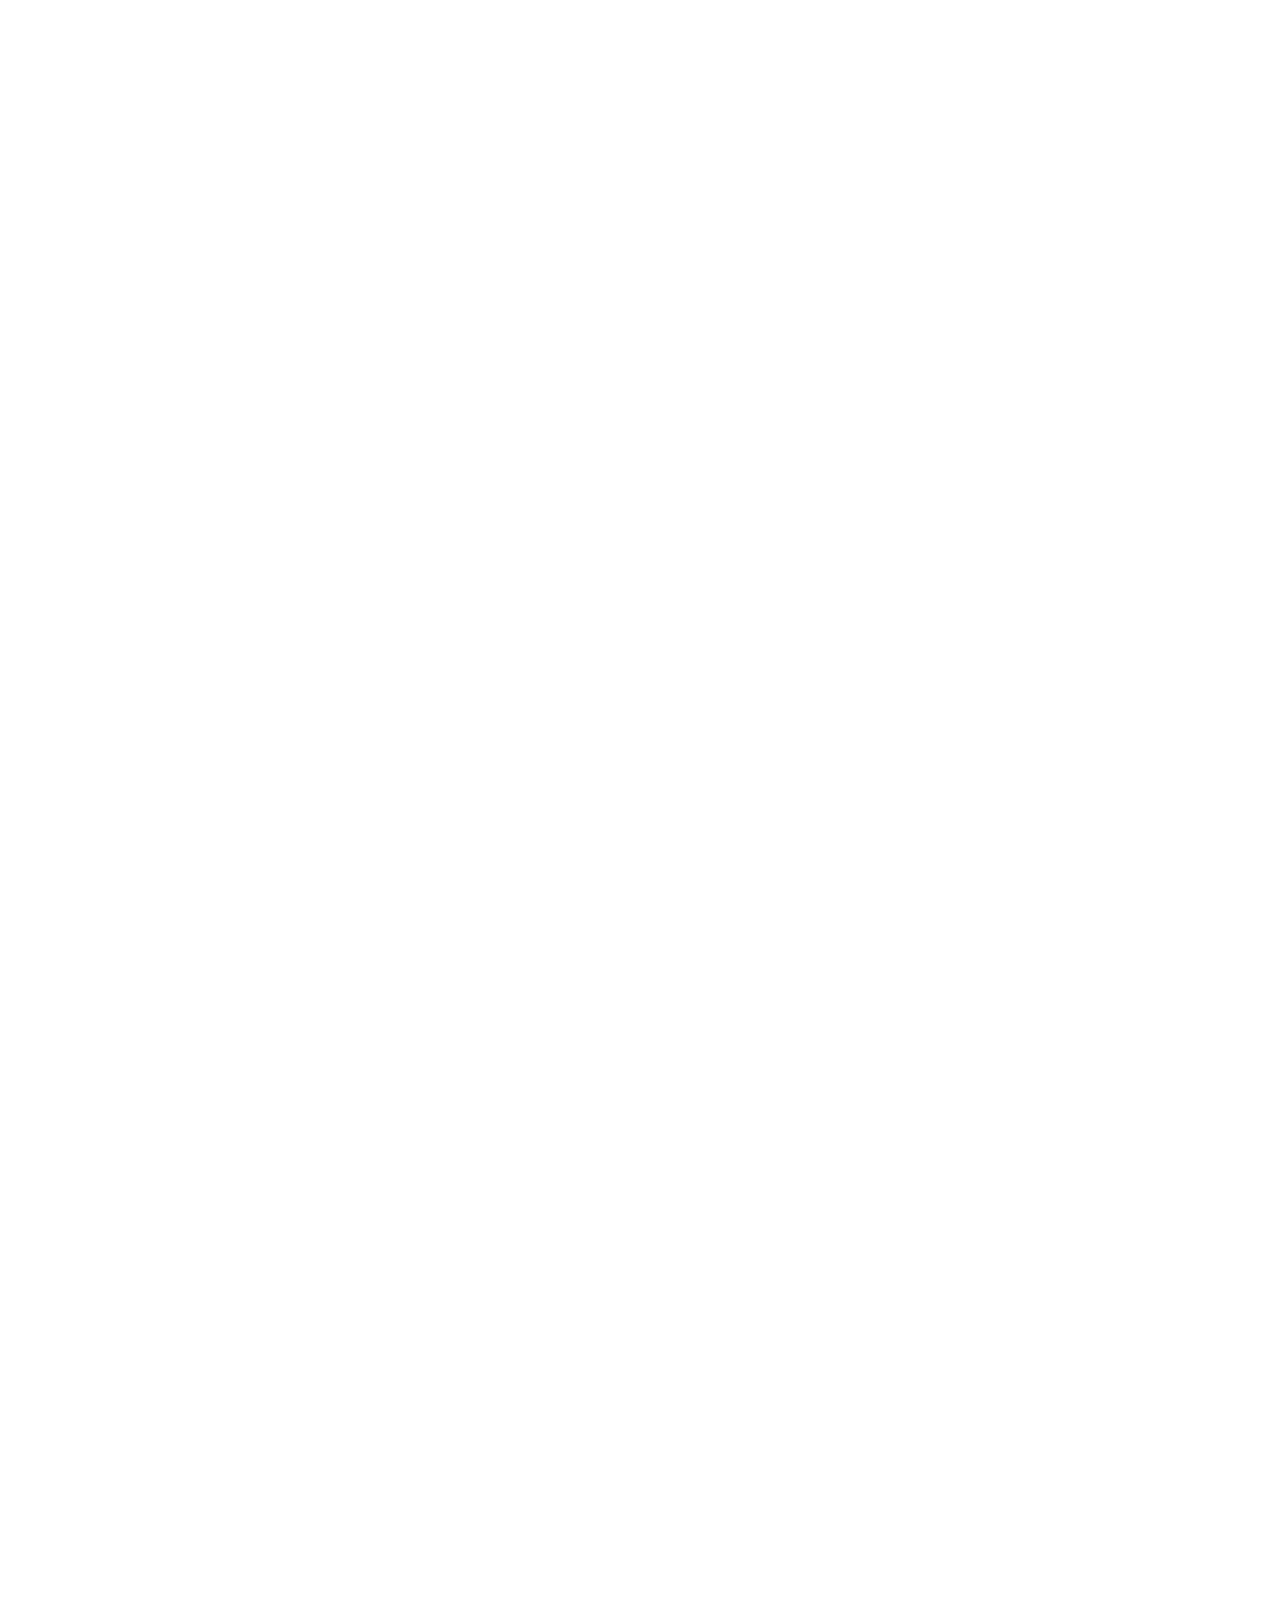
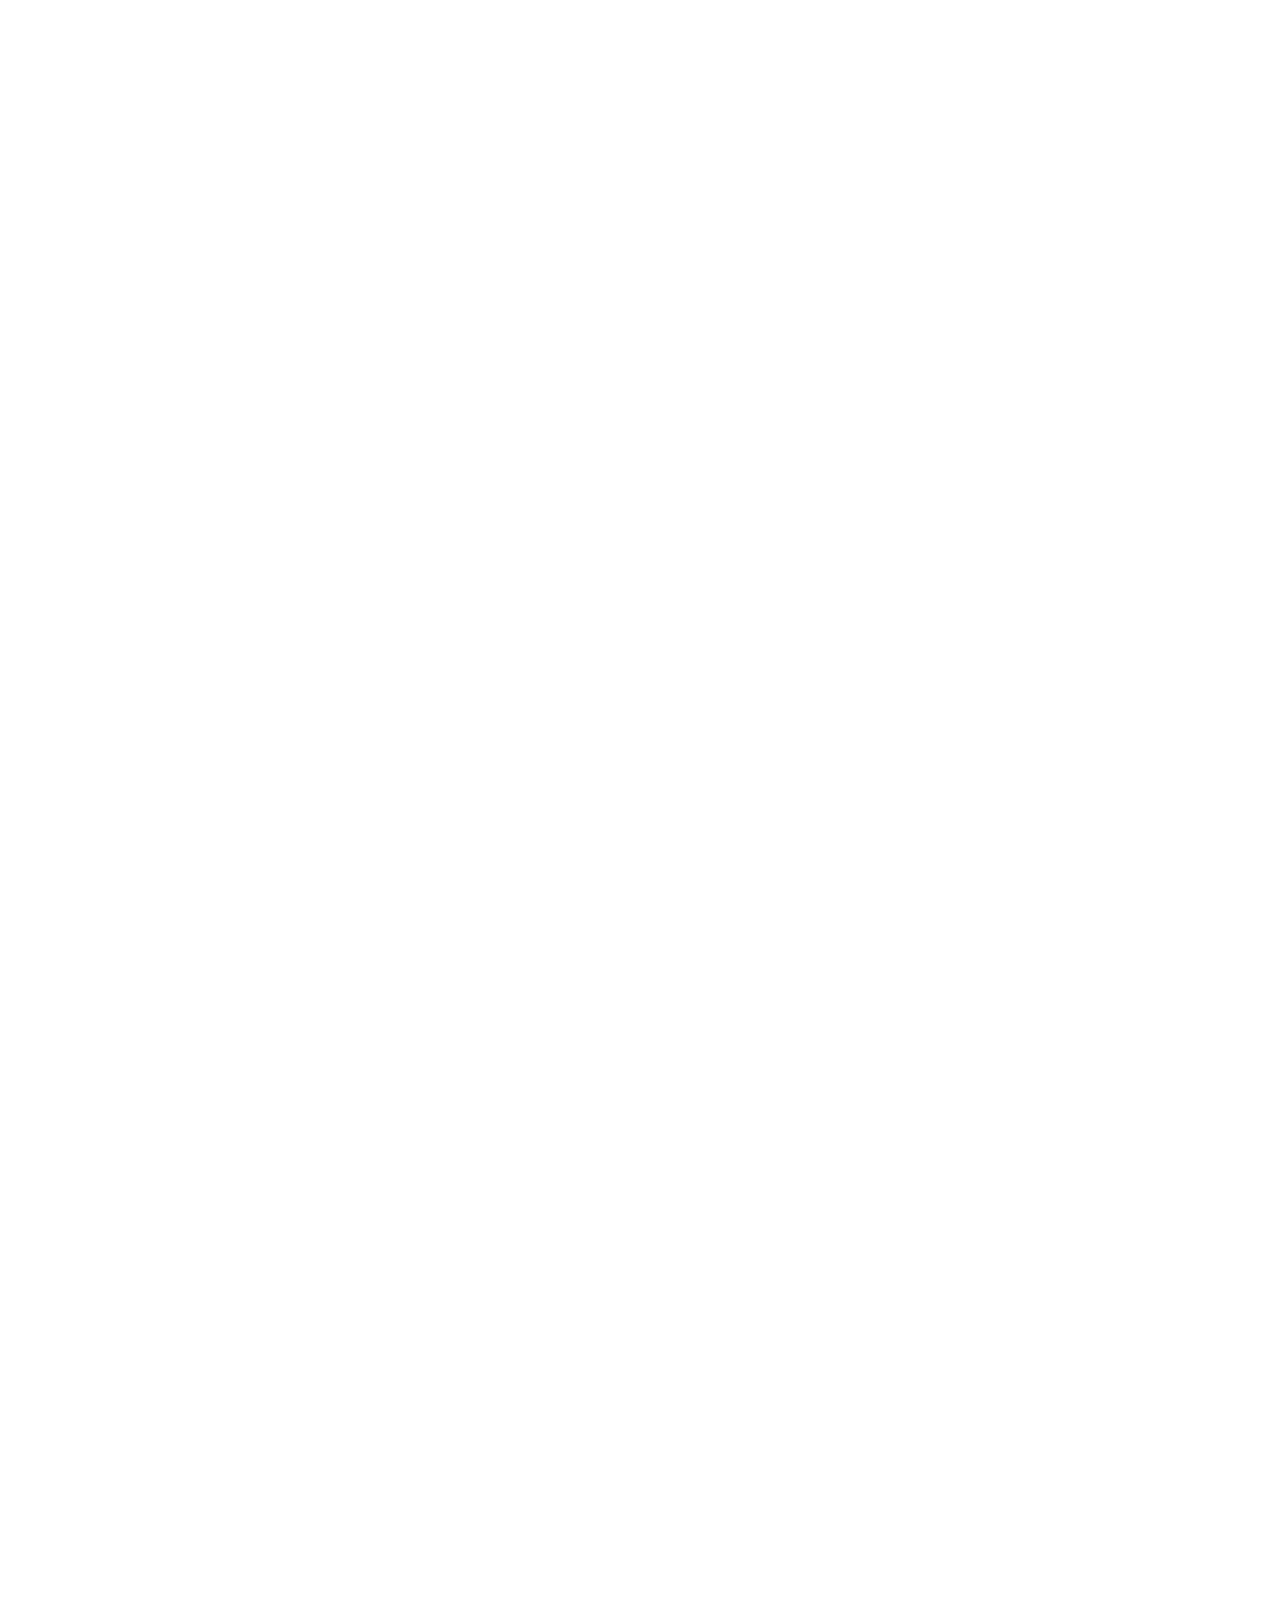
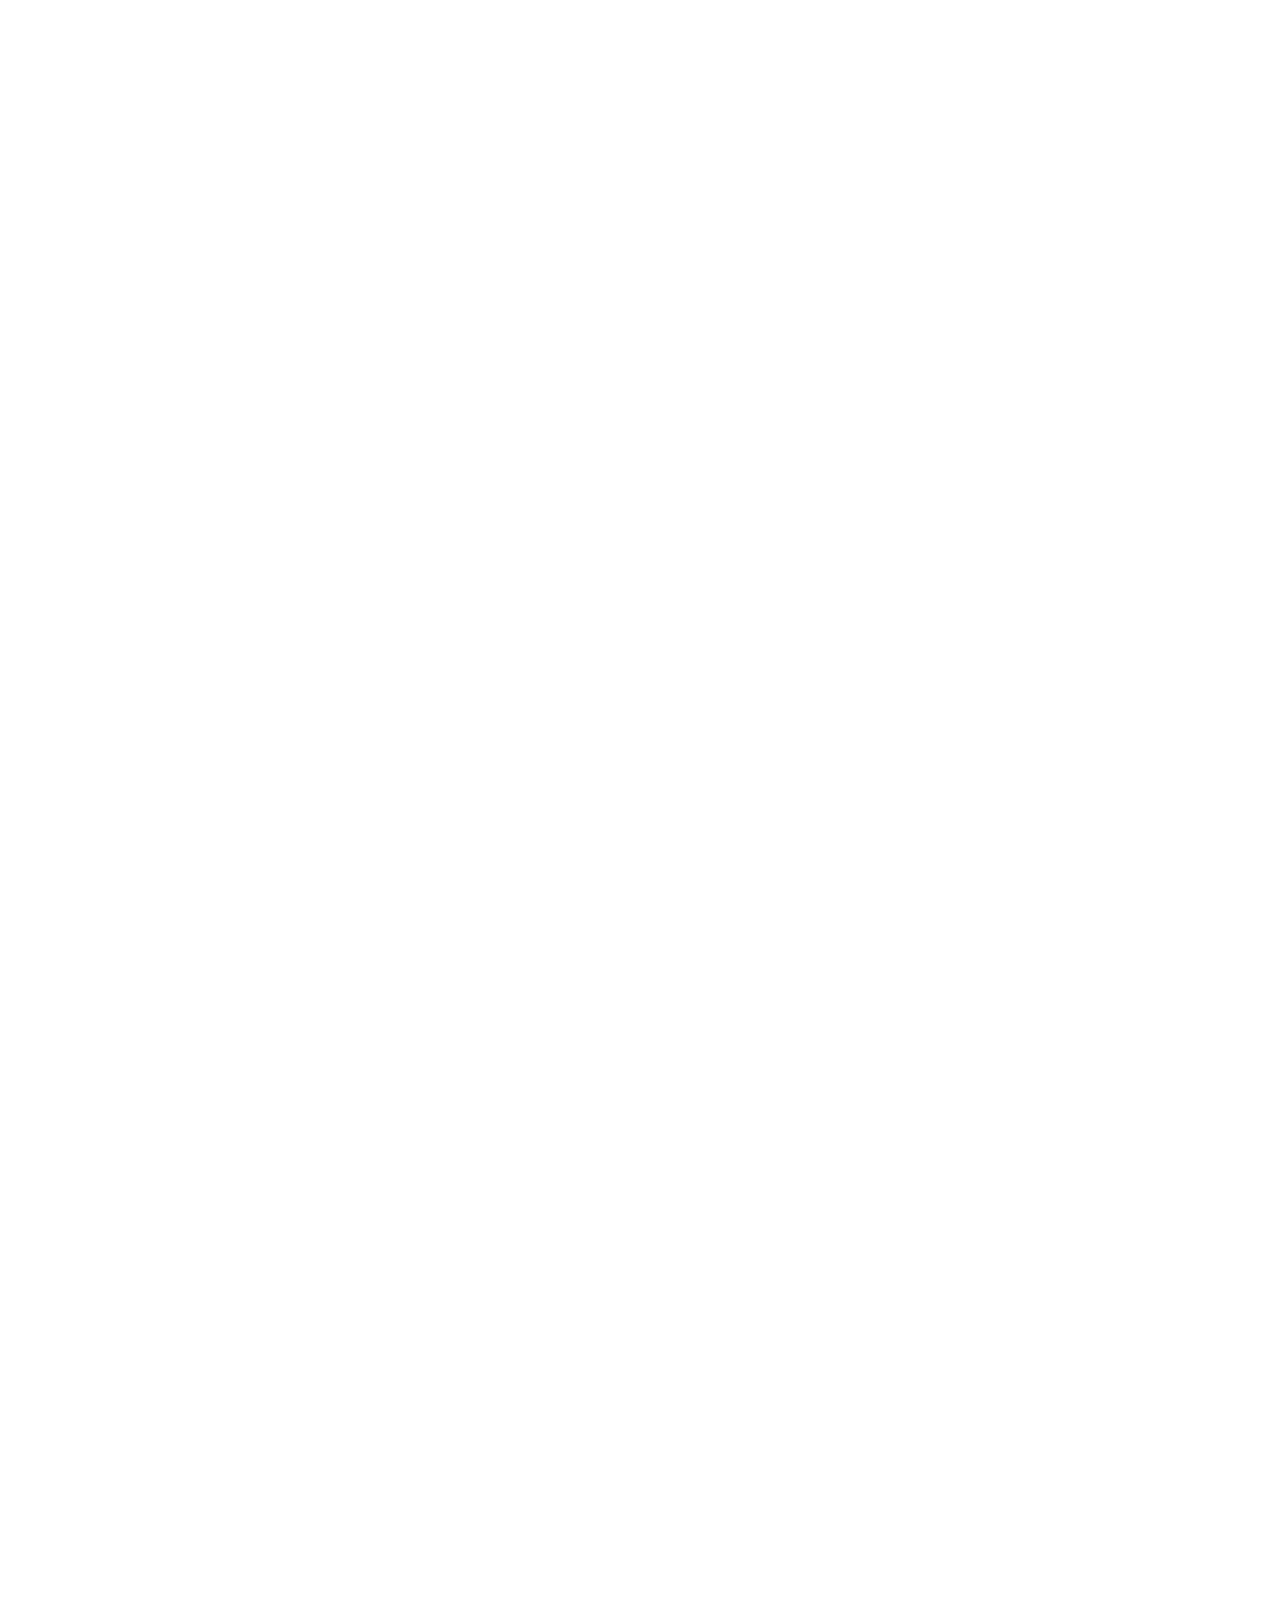
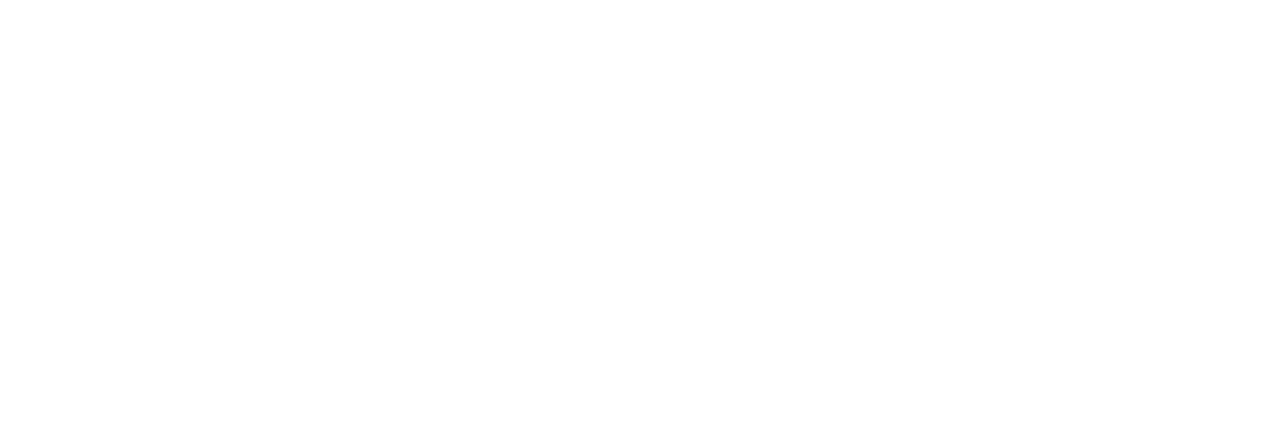
<file: proyectojavascript/Index.html>
<!DOCTYPE html>
<html lang="en">

<head>
    <meta charset="UTF-8">
    <meta name="viewport" content="width=device-width, initial-scale=1.0">

    <link rel="preload" href="./style.css" as="style">
    <link href="./style.css" rel="stylesheet">




    <title>Document</title>

</head>

<body>









    <section class="seccionPrincipal">

        <h1>Esto es un titulo</h1>
        <a id="botonPrincipal" href="#" class="botonClass">Boton principal</a>

        <div class="navPrincipal">
            <a class="enlace" href="#">ENLACE 1</a>
            <a class="enlace" href="#">ENLACE 2</a>
            <a class="enlace" href="#">ENLACE 3</a>
        </div>

    </section>


    <section class="zonas">
    

    </section>

    <div class="slider">
        <div class="slide" id="slide1"></div>
        <div class="slide" id="slide2"></div>
        <div class="slide" id="slide3"></div>
    </div>



    <form>

        <fieldset> 
            <!-- AGRUPAR TODOS LOS ELEMENTOS DEL FORMULARIO -->

            <legend> Contáctanos rellenando todos los campos </legend> 
            <!-- DESCRIBIR EL FORMULARIO -->

            <div> 
                <!-- PARA AGRUPAR LOS DIFERENTES INPUTS -->
                <div>
                    <label> Nombre </label>    
                    <!-- ETIQUETA -->
                    <input id="Nombre" type="Text" placeholder="Tu Nombre"> 
                    <!-- CAMPO DONDE SE ESCRIBEM PLACEHOLDER, LA INDICACIÓN -->
                </div>
                <div>
                    <label> Correo </label>
                    <input id="Correo" type="email" placeholder="Tu Email">
                </div>
                <div>
                    <label> Mensaje </label>
                    <textarea id="Mensaje"></textarea>
                   
                </div>
            </div>
            <div>
                <input class="botonFormulario" type="submit" value="Enviar">
            </div>
        </fieldset>
    </form>
   
    <p class="parrafo">

    </p>



    <!-- <a href="#" id="boton">BOTON NOTIFICACIONES</a> -->

    <!-- <script src="./js/01-variables.js"></script>  -->
    <!-- <script src="./js/02-tipos-de-datos.js"> </script> -->
    <!-- <script src="./js/03-objetos.js"></script> -->
    <!-- <script src="./js/04-arrays.js"></script> -->
    <!-- <script src="./js/05-funciones.js"></script> -->
    <!-- <script src="./js/06-estructuras-control.js"></script> -->
    <!-- <script src="./js/07-ejercicios-funciones.js"></script> -->
    <!-- <script src="./js/08-foreach-map-this.js"></script> -->
    <!-- <script src="./js/09-poo.js"></script> -->
    <!-- <script src="./js/10-promise.js"></script> -->
    <!-- <script src="./js/11-fetch-api.js"></script> -->
    <!-- <script src="./js/12-dom.js"></script> -->
    <script src="./js/13-eventos.js"></script>


</body>

</html>
</file>
<file: PonteAlDia/style.css>
/* EJERCICIO SELECTOR DE TODOS LOS HIJOS  */

.selectorCadenaDescendente h2 {

    background-color: blue;
    height: 100px;
}

.selectorDeTodosLosHijos>div>div>h2 {
    background-color: blue;
    height: 100px;
}


/* DIFERENCIA ENTRE MARGIN Y PADDING */


.seccionMargin {

    background-color: violet;
    height: 200px;
    margin: 50px;
    /* border: 6px solid yellow;
    text-align: center;
    padding-bottom: 40px;
    padding-top: 80px; */
}

.seccionPadding {

    background-color: yellow;
    height: 200px;
    padding: 50px;
}


/* DISPLAY BLOCK E INLINE */


.bloqueInline>p {
    background-color: orange;



}

.bloqueInline a {


    background-color: blue;
    color: white;
}

.bloqueInline h1 {
    background-color: green;
}

.bloqueInline h3 {

    background-color: aquamarine;
}

.bloqueInline h6 {


    background-color: red;
}

.bloqueInline>div {

    background-color: magenta;
}










.bloqueInline2>p {

    background-color: orange;
    display: inline;


}

.bloqueInline2 a {


    background-color: blue;
    color: white;
    display: block;
}

.bloqueInline2 h1 {
    background-color: green;
    display: inline;
}

.bloqueInline2 h3 {

    background-color: aquamarine;
    display: inline;
}

.bloqueInline2 h6 {


    background-color: red;
    display: inline;
}

.bloqueInline2>div>p {

    background-color: magenta;
    display: inline;
}




/* USO DE JUSTIFY CONTENT Y ALIGN CONTENT */


.primerFlex {

    background-color: green;
    width: 300px;
    height: 300px;
    display: flex;
    flex-direction: row;
    justify-content: flex-start;
    align-items: end;
    background-color: green;

}

.segundoFlex {
    background-color: blue;
    width: 300px;
    height: 300px;
    display: flex;
    flex-direction: column;
    justify-content: flex-start;
    align-items: end;


}


/* EJERCICIOS REPASO DISPLAY FLEX */

.flexColumna {

    display: flex;
    flex-direction: column;

}

.primerParrafo {




    height: 100px;
    background-color: blue;


}

.segundoParrafo {


    height: 200px;
    background-color: green;


}


.ejercicioFlex {

    display: flex;
    flex-direction: row;

}

.primeraSeccion {
    width: 40%;
    background-color: hotpink;
}

.segundaSeccion {
    width: 60%;
    background-color: purple;
    display: flex;
    flex-direction: row;

}

.parrafo1 {
    width: 30%;
    background-color: pink;

}

.parrafo2 {
    width: 70%;
    background-color: violet;
}


/* EJERCICIO PARA PRACTICAR MEDIA QUERIES */

/* CREAR UNA SECCION DE 500PX DE ALTURA CON LAS SIGUIENTES RESTRICCIONES: */

/* MENOS DE 350PX 
COLOR FONDO  */




/* MENOS DE 616PX Y MAYOR DE 350PX 
COLOR DE FONDO ROJO */



/* MENOS DE 933PX Y MAYOR DE 616PX 
COLOR DE FONDO AZUL */



/* MENOS DE 1131PX Y MAYOR DE 933PX 
COLOR DE FONDO AMARILLO */




/* MAYOR DE 1131 
COLOR DE FONDO MARRON */



/* ejercicIo AR */

.ejercicioAR {
    height: 500px;
    background-color: blue;
    position: relative;
    /* background-image: linear-gradient(to right, red 0%, blue 85%); */
    background: rgba(197, 137, 215, 1);
    background: -moz-linear-gradient(left, rgba(197, 137, 215, 1) 0%, rgba(197, 137, 215, 0.86) 34%, rgba(197, 137, 215, 0.59) 100%);
    background: -webkit-gradient(left top, right top, color-stop(0%, rgba(197, 137, 215, 1)), color-stop(34%, rgba(197, 137, 215, 0.86)), color-stop(100%, rgba(197, 137, 215, 0.59)));
    background: -webkit-linear-gradient(left, rgba(197, 137, 215, 1) 0%, rgba(197, 137, 215, 0.86) 34%, rgba(197, 137, 215, 0.59) 100%);
    background: -o-linear-gradient(left, rgba(197, 137, 215, 1) 0%, rgba(197, 137, 215, 0.86) 34%, rgba(197, 137, 215, 0.59) 100%);
    background: -ms-linear-gradient(left, rgba(197, 137, 215, 1) 0%, rgba(197, 137, 215, 0.86) 34%, rgba(197, 137, 215, 0.59) 100%);
    background: linear-gradient(to right, rgba(197, 137, 215, 1) 0%, rgba(197, 137, 215, 0.86) 34%, rgba(197, 137, 215, 0.59) 100%);
    filter: progid:DXImageTransform.Microsoft.gradient(startColorstr='#c589d7', endColorstr='#c589d7', GradientType=1);


}

.ejercicioAR div {
    width: 80px;
    height: 80px;
    background-color: red;
    position: absolute;
    bottom: 250px;
    top: 250px;
    right: 0;
    -webkit-box-shadow: -12px -12px 5px 2px rgba(0, 0, 0, 0.52);
    -moz-box-shadow: -12px -12px 5px 2px rgba(0, 0, 0, 0.52);
    box-shadow: -12px -12px 5px 2px rgba(0, 0, 0, 0.52);
}



.ejercicioGrid div{
    border: 1px solid black;

}



.ejercicioGrid {
    display: grid;
    grid-template-columns: 20% 30% 50%;
    grid-template-rows: 200px 100px;
    margin-top: 100px;
    margin-bottom: 100px;
}


.ejercicioGrid2 div{
    border:3px solid black;

}

.ejercicioGrid2{
    display: grid;
    /* grid-template-columns: 50% 50%; */
    grid-template-columns: 1fr 1fr;
    grid-template-rows: 50px 300px 100px 200px;
    margin-bottom: 100px;
}


.ejercicioGrid3 div{
    border: 1px solid brown;
    

}
.ejercicioGrid3{
    display: grid;
    height: 500px;
    grid-template-columns: 1fr 3fr 2fr 1.5fr;
    grid-template-rows: 5fr 15fr 16fr 7fr;
    margin-bottom: 100px;
}


.ejercicioRepeat div{
    border: 2px solid violet;

}


.ejercicioRepeat{
    display: grid;
    height: 300px;
    /* column-gap: 20px;
    row-gap: 20px; */
    gap: 20px;

    /* grid-template-rows: 2fr 2fr;
    grid-template-columns: 1fr 1fr; */
     grid: 2fr 2fr/ 1fr 1fr;

}


.repaso1{
    display: grid;
    grid-template-rows: 1fr 1fr 1fr;
    grid-template-columns: 1fr 1fr;
    height: 900px;
    margin-bottom: 100px;

}


.repaso1 div{
    border: 1px solid black;
}


.ultimoDiv{
    grid-column: 1/3;
    grid-row: 3/4;
}



.repasoGrid{
    display:grid ;
    grid-template-columns: 1fr 1fr 1fr;
    grid-template-rows: 1fr 1fr 1fr;
    height: 900px;
    margin-bottom: 100px;
}

.repasoGrid div{
    border: 3px solid hotpink;
}

.primerD{
    grid-column: 1/3;
    grid-row: 3/5;
}

.segundoD{
    grid-column: 2/4;
    grid-row: 2/3;
}

.tercerD{
    grid-column: 3/4;
    grid-row: 1/2;
}
.cuartoD{
    grid-column: 3/4;
    grid-row: 3/4;
}

.quintoD{
    grid-column: 1/2;
    grid-row: 1/3;

}


.cuadro{
    display: grid;
    grid-template-columns: 1fr 1fr 1fr 1fr;
    grid-template-rows: 100px 200px 100px 100px;
}


.cuadro div{
    border: 10px solid black;
}

.cuadro1{
    grid-column: 4/5;
    grid-row: 1/3;
    background-color: steelblue;

}

.cuadro2{
    grid-column:3/4 ;
    grid-row: 1/2;
    background-color: yellow;
    
}

.cuadro3{
    grid-row: 3/5;
    grid-column: 2/5;
    background-color: yellow;
}

.cuadro4{
    grid-column: 1/2;
    grid-row:2/5;
    background-color: red;
}

.cuadro5{
    grid-column: 1/3;
    grid-row: 1/2;
    background-color: black;
}
</file>
<file: proyectoinicio/CSS/style.css>
:root {
    /* --colorprincipal: red; */
    --colorprimario: rgb(248 102 102);
    --colorsecundario: rgb(33 37 41);
    --fuenteprincipal: 'Open Sans', sans-serif;
    --fuenteBotones: "DinBold", sans-serif;


}




html {
    font-size: 62.5%;
    /* box-sizing: border-box;
    *,*::before, *::after* ´{

        box-sizing: inherit;
    } */
}


body {
    font-size: 16px;
    /* background-color: var(--colorprincipal) */
    font-family: var(--fuenteprincipal);
    
}

/* @media (min-width:900px){
    .body{
        background-color: blue;
    }
} */




/* .botoncursos{
    color:white;
    border: 2px solid black;
    background-color: ;
} */
/* .ejerciciocolor{
    color: var(--colorprincipal);
}

/* .cursos{
    color: #F76666;
    font-weight: 800;
    box-sizing: border-box;
    text-align: center;
    padding-bottom: 50px;
    text-align: center;
    box-sizing: border-box;
 
    
}

.tituloazul{
    color: rgb(2 5 47);
    text-transform: uppercase;
    text-align: center;
    font-weight: 800;
    box-sizing: border-box;

} */





/* 
h1{

color: white;
font-size: 4.5rem;
background-color: rgba(248, 102, 102, 0.65);
font-weight: 800;
padding: 35px;
margin-bottom: 10px;
font-family: 'Open Sans', sans-serif;
line-height: 1.2;

} */


/* EJERCICIO DE PRUEBA
#primerh3{
    color: blueviolet;
    font-size: small;
    text-align: center;

}

#segundoh3{
    color: aqua;
    font-size: larger;
    text-align: center;
}

.ejercicioselectores h3{
    color: blue;
    font-size:x-large;
    text-align: center;
} */

/* html{
    font-size: 62.5%;
}

body{
    font-size: 16px;
    /* background-color: green; */

/*Esto me permite conseguir 10px=1Rem */

/* h1{
    
    color: red;
    /*PROPIEDAD Y VALOR*/
/* background-color: yellow;
    text-align: center;
    text-transform: capitalize;
    padding-top: 30px;
    padding-bottom: 100px;
    margin-top: 200px;
    margin-bottom: 200px;
    border: 30px solid black;
    font-family: 'Lucida Sans', 'Lucida Sans Regular', 'Lucida Grande', 'Lucida Sans Unicode', Geneva, Verdana, sans-serif;
    font-size: 70px;
    max-width: 80%; */
/*80% del ancho de la página*/



/* } */


/* .seccionprueba h5{
    color: white;
    background-color: blue; */

/* Si hacemos .seccionprueba,h5 --> La coma afectará a todos los h5 y el espacio es para la cadena descendente 
    y solo afecta al h5 que hemos seleccionado */
/* } */

/* .seccionprueba p{
    color: white;
    background-color: red; */


/* } */

/* .seccionprueba h3{
    color: white;
    background-color: green; */
/* } */
/* body{
    background-color: green;
} Para minimizar el código es mejor poner todas las propiedades del body juntas, aunquie daría igual abrir tanta bodys quieras.
Así está más ordenado*/


/* EJERCICIO DE SELECTORES */

/* 

SELECTOR DE CLASE
.primerh3{

    color: red;
    text-transform: uppercase;
    font-size: 3rem;
    text-align: center;
} */

/* SELECTOR DE ID */
/* #segundoh3{

    color: red;
    text-transform: uppercase;
    font-size:3rem ;
    text-align: center;
} */

/* SELECTOR DE ELEMENTO */

/* h6{

    color: red;
    text-transform: uppercase;
    font-size: 3rem;
    text-align: center;
} */



/* 
SELECTOR DE CADENA DESCENDENTE  */
/* .ejercicioselectores p{
    color: red;
    text-transform: uppercase;
    font-size: 3rem;
    text-align: center;

} */


/* SELECTOR DE ATRIBUTO */
/* [src=img/Logo-Adecco.png]{
    background-color: yellow;
} */

/* SELECTOR DE DE TODOS LOS HIJOS */
/* 
.ejercicioselectores a{
    color: red;
    text-transform: uppercase;
    font-size: 3rem;
    text-align: center;


}

/* SELECTOR MULTIPLE */

/* #segundoh3, [src="img/Logo-Adecco.png"]{

    background-color: green;
} */


/* ESTILOS GENERICOS */
.contenedor {
    max-width: 87%;
    /* margin-top: 0;
    margin-right: auto;
    margin-bottom: 0;
    margin-left: auto; */

    /* margin: 0 auto 0 auto; */

    margin: 0 auto;
}


@media (max-width:1140px) and (min-width:768px) {
    .contenedor {
        max-width: 80%;
        margin: auto;
    }

}

@media (max-width:768px) {
    .contenedor {
        max-width: 90%;
        margin: 0 auto;
    }

}

/* ESTILOS PARA EL MAIN */

.margenDerecho {
    margin-right: 33%;
}


@media (max-width:1140px) {

    .margenDerecho {
        margin-right: 0;
    }

}


.fondoMain {
    background-image: url(../img/11641893944_banner_zona_centro.png);

    /* para buscar la imagen dos puntos para ir hacia atras y encontrar la carpeta de imagen */
    background-size: cover;
    background-position: top left;
    padding: 80px 0 180px 0;
}







h1 {
    color: white;
    font-size: 4.5rem;
    background-color: rgba(248, 102, 102, 0.65);
    font-weight: 800;
    padding: 35px;
    margin-bottom: 10px;
    font-family: 'Open Sans', sans-serif;
    line-height: 1.2;
    margin-right: 75px;

}


@media(max-width:768px){
    h1{
        margin-right: 0;
    }
}


/* h1::after{
content: "texto con pseudoelemento";
} */

/* h1::after{
    content: "texto1";
} */



.fondoMain a {
    background-color: black;
    color: white;
    border: 2px solid black;
    padding: 24px 94px;
    text-decoration: none;
    text-transform: uppercase;
    font-family: var(--fuenteBotones);
    font-weight: 700;
    font-size: 1.4rem;
    margin-right: 75px;
}

@media (max-width: 768px) {
    .fondoMain a {
        padding: 24px 70px;
        margin-right: 0;

    }
}




.flexMain {
    display: flex;
    flex-direction: row;
    /* Por defecto es row */

    justify-content: space-between;

}






.botonVerCursos:hover {
    background-color: white;
    color: var(--colorprimario);
    border: 2px solid var(--colorprimario);
}




/* ESTILOS PARA LA SECCION IMAGEN DE CORPORACIONES */

.Logos {

    background-color: white;
    display: flex;
    flex-direction: row;
    justify-content: space-evenly;
    align-items: center;
    padding-top: 20px;
    padding-bottom: 20px;
    margin-top: -80px;
    border-radius: 12px;


}



@media(max-width: 1140px) and (min-width: 768px) {

    /* .Logos {
        padding: 20px 40px;
    } */

    [src="img/Logos-oficiales.png"] {
        max-width: 70%;
        /* margin: 0px 40px; */

    }

    [src="./img/Logo-Adecco.png"] {
        max-width: 30%;
    }

}

@media(max-width: 768px){
    .Logos{
        flex-direction: column;
        justify-content: center;
        align-items: center;
    }

    .Logos img{
        max-width: 90%;
        padding: 40px;
    }
}




/* ESTILOS SECCION CURSOS */

.seccionCursos h3 {
    text-align: center;
    color: var(--colorprimario);
    font-family: var(--fuenteprincipal);
    font-weight: 800;
    text-transform: uppercase;
    font-size: 1.7rem;
    margin: 40px 0px;



}

.seccionCursos>h2 {
    margin-bottom: 72px;
    text-align: center;
    color: var(--colorsecundario);
    font-family: var(--fuentePrincipal);
    font-weight: 800;
    text-transform: uppercase;
    font-size: 2.7rem;

}

.botonesCursos {
    display: flex;
    flex-direction: row;
    justify-content: center;
    margin-bottom: 105px;

}



   


.botonVertodo {
    background-color: var(--colorprimario);
    color: white;
    font-family: var(--fuentePrincipal);
    font-size: 1.4rem;
    padding: 10px 24px;
    text-transform: uppercase;
    text-decoration: none;
    font-weight: 800;
    margin-right: 0.5rem;
    margin-left: 0.5rem;
    border: 1px solid var(--colorprimario);

}



.botonMadrid {

    background-color: white;
    color: var(--colorsecundario);
    font-family: var(--fuentePrincipal);
    font-size: 1.4rem;
    padding: 10px 24px;
    text-transform: uppercase;
    text-decoration: none;
    font-weight: 800;
    margin-right: 0.5rem;
    margin-left: 0.5rem;
    border: 1px solid var(--colorprimario);

}


.cursosOfertados {
    margin-bottom: 120px;
    display: flex;
    flex-direction: row;
    justify-content: space-between;


}

@media (max-width:768px){

    .cursosOfertados{
        flex-direction: column;
        
    }
}


.cursosOfertados>div {

    justify-content: space-between;
    flex: 2;
    max-width: 50%;
    padding: 40px 60px;
    display: flex;
    flex-direction: column;
    min-height: 300px;


}


@media(max-width: 1140px){
    .cursosOfertados>div{
        padding: 20px 30px;
        

    }
}

@media(max-width:768px){

    .cursosOfertados>div{
        margin-right: 0;
        margin-left: 0;
        margin-bottom: 15px;
        margin-top: 15px;
        max-width: 100%;
    }

}



.marketing {
    background-image: url(../img/Curso-programacion-web-full-stack-centro.png);
    background-size: cover;
    background-repeat: no-repeat;
    background-position: right;
    margin-right: 15px;



}



.videojuegos {
    background-image: url(../img/Curso-programacion-videojuegos-centro.png);
    background-size: cover;
    background-repeat: no-repeat;
    background-position: right;
    margin-left: 15px;

}






.cursosOfertados div h2 {

    color: white;
    font-size: 2.7rem;
    text-transform: uppercase;
    font-weight: 700;
    margin-bottom: 22px;


}



.cursosOfertados a {

    color: var(--colorprimario);
    font-size: 1.4rem;
    background-color: white;
    border: 2px solid white;
    text-decoration: none;
    text-transform: uppercase;
    font-weight: 700;
    padding: 20px 60px;
    display: inline-block;

}

.inscribirmeMarketing:hover {
    background-color: var(--colorprimario);
    color: white;
    border: 2px solid white;

}


.inscribirmeVideojuegos:hover{
    background-color: var(--colorprimario);
    color: white;
    border: 2px solid white;

}

/* .cursosOfertados:hover a {
    background-color: var(--colorprimario);
    color: white;
    border: 2px solid white;

} */


/* ESTILOS SECCION  PIDENOSLO */

.pidenosloContenedor {
    /* max-width: 100%; */
    /* text-align: center; */

    padding-bottom: 70px;
    display: flex;
    flex-direction: column;
    align-items: center;
}

.ciudad {
    font-weight: 800;
    font-size: 1.7rem;
    text-transform: uppercase;
    color: var(--colorsecundario);
    font-family: var(--fuentePrincipal);
    padding-bottom: 20px;
    text-align: center;

}


.pidenoslo {
    background-color: var(--colorprimario);
    color: white;
    font-weight: 700;
    float: none;
    padding: 20px 40px;
    border-radius: 96px;
    margin-top: 20px;
    /* display: inline-block; */
    text-transform: uppercase;
    font-family: var(--fuenteprincipal);
    text-decoration: none;
    padding-top: 20px;


}

.pidenoslo:hover {

    background-color: var(--colorsecundario);
    text-decoration: underline;
}


/* ESTILOS SECCION VIDEO */



.seccionVideo {
    display: flex;
    justify-content: center;
    padding-bottom: 70px;

}

@media (max-width:1140px){
    
    .seccionVideo iframe{
        width: 100%;
        height: 350px;
    }
}


@media (max-width: 780px){

    .seccionVideo iframe{
        width: 100%;
        height: 200px;
    }


}




/* ESTILOS SECCION PARA QUIEN SON ESTOS CURSOS */


.paraQuienCursos {

    display: flex;
    flex-direction: row;
    margin-bottom: 100px;
}


@media(max-width:1140px){

    .paraQuienCursos{
        flex-direction: column;
        align-items:center;
        
    }
}

/* @media (min-width:768px) and (max-width:1140px){
    .paraQuienCursos{
        margin-left: 0;
        margin-right: 0;
    }
} */

.paraQuienCursos>div {

    flex: 1;
    /* es el factor de crecimiento que tiene un contenedor respecto al otro, como los dos tienen 1 los dos miden lo mismo */
    max-width: 50%;
}

@media(max-width: 1140px){

    .paraQuienCursos>div{
        flex: 1;
        max-width: 100%;

    }
}


.paraQuienCursos h3 {
    color: var(--colorprimario);
    text-transform: uppercase;
    font-family: var(--fuenteprincipal);
    font-weight: 800;
    font-size: 1.7rem;

}

.paraQuienCursos h2 {

    color: var(--colorsecundario);
    font-family: var(--fuenteprincipal);
    font-weight: 800;
    font-size: 2.7rem;
    margin-bottom: 22px;





}

.paraQuienIzquierda {

    padding-right: 15px;
}



.paraQuienCursos p {

    color: var(--colorsecundario);
    font-family: var(--fuenteprincipal);
    font-size: 1.4rem;
    margin-bottom: 25px;
    font-weight: 200;
    line-height: 1.5;

}


.paraQuienCursos span {

    font-weight: bold;
}

.paraQuienIzquierda h4 {

    color: var(--colorsecundario);
    text-transform: uppercase;
    font-family: var(--fuenteprincipal);
    font-weight: 800;
    font-size: 1.7rem;
    line-height: 1.8;

}

.paraQuienIzquierda h5 {

    color: var(--colorsecundario);
    font-family: var(--fuenteprincipal);
    font-weight: 800;
    font-size: 1.4rem;
    line-height: 1.8;
    margin-bottom: 25px;


}

.infografia {

    background-color: var(--colorprimario);
    color: white;
    font-family: var(--fuenteprincipal);
    text-transform: uppercase;
    text-decoration: none;
    font-weight: 700;
    padding: 20px 40px;
    display: inline-block;
    /* justify-content: center;
    align-items: center; */

}

.infografia:hover {
    background-color: white;
    color: var(--colorprimario);
    border: 2px solid var(--colorprimario);
}




@media (max-width: 1140px){
    .infografia{
        padding: 10px 30px;
        font-size: 1.5rem;
    }
}




.garantiaJuvenil {
    color: var(--colorprimario);
    text-transform: uppercase;
    font-family: var(--fuenteprincipal);
    text-decoration: underline;
    font-weight: 600;
    margin-bottom: 50px;
}

.paraQuienDer {

    display: flex;
    flex-direction: column;
    margin-left: 45px;
    margin-top: 60px;
}


@media(max-width: 768px){
    .paraQuienDer{
       margin-left: 0;
     
    }
}

.paraQuienDerSup {
    background-color: var(--colorprimario);
    color: var(--colorsecundario);
    padding: 60px 30px;



}


.paraQuienDerSup h5 {
    color: white;
    font-family: var(--fuenteprincipal);
    font-weight: 800;
    font-size: 2.5rem;
    margin-top: 0;
    margin-bottom: 10px;

}


.paraQuienDerSup .destacarAzul {

    color: var(--colorsecundario);
    font-size: 2.5rem;
    font-family: var(--fuenteprincipal);
}


.paraQuienDerSup span {

    color: black;
    font-size: 2.5rem;
    font-family: var(--fuenteprincipal);
}


.paraQuienDerInf {

    display: flex;
    flex-direction: row;
    justify-content: space-between;
    align-items: center;
    margin-top: -70px;
    margin-right: 30px;

}


.paraQuienDerInf h4 {

    background-color: black;
    color: white;
    font-family: var(--fuenteprincipal);
    font-size: 1.7rem;
    flex: 1;
    max-width: 60%;
    padding: 50px 30px;
    text-transform: uppercase;
    /* margin-top: -100px;
    margin-left: 150px;
    padding-bottom: 100px; */
    text-align: left;

}


.paraQuienDerInf img {
    /* flex:1; */
    /* max-width: 40%; */
    width: 40px;
}


.paraQuienDerInf span {
    color: var(--colorprimario);
    font-family: var(--fuenteprincipal);
    font-size: 1.7rem;

}



/* ESTILOS LOCALIZACIONES */



.localizaciones {
    background-color: black;
    height: 400px;
    /* margin-bottom: 0; */
}


.localizaciones h2 {
    text-align: left;
    padding-top: 90px;
    color: white;
    font-family: var(--fuenteprincipal);
    font-size: 2.5rem;
    text-transform: uppercase;
    /* margin-bottom: 70px; */

}


.localizaciones h3 {
    color: white;
    font-family: var(--fuenteprincipal);
    font-weight: 700;
    font-size: 1.7rem;
    margin-bottom: 0;
}

.localizaciones p {

    text-align: left;
    padding-top: 1.5rem;
    color: white;
    font-family: var(--fuenteprincipal);
    font-weight: 300;
    line-height: 1.5rem;
    font-size: 1.5rem;
    margin-top: 0;
}



.direcciones {
    display: grid;
    grid-template-columns: 0.25fr 0.25fr;

    /* grid: 1fr/repeat(4,fr); */

}


@media(min-width:768px) and (max-width:1140px){
    .direcciones{
        grid-template-columns: 0.5fr 0.5fr;

    }
  
}


@media(max-width:768px){
    .direcciones{
    display: flex;
    flex-direction: column;

    }
}




/* 
.direcciones {

    padding-bottom: 1.5rem;
    display: flex;
    flex-direction: row;
    width: 50%;

} */





/* .direccion1 { */
    /* flex: 1; */
    /* width: 25%;
    margin-right: 50px;

} */



/* .direccion2 { */
    /* flex: 1; */
    /* width: 25%;
    margin-left: 50px;
} */


/* @media (max-width:1140px){
    .direcciones{
        width: 100%;
    }
    .direccion1, .direccion2{
        width: 50%;
    }
    
} */

/* @media(max-width:768px){

    .direcciones{
        flex-wrap: wrap;
    }
    .direccion1, .direccion2{
        width: 100%;
        margin: 0px;
    }
    
} */


/* ESTILOS CONTACTAR*/


.contactar {
    background-color: var(--colorprimario);
    height: 450px;
    padding-top: 20px;
    /* margin-top: -20px; */


    /* margin-top: 0; */
}

@media(max-width:768px){
    .contactar{
        padding-bottom: 70px;
    }
}

.contactar h3 {

    color: white;
    font-family: var(--fuenteprincipal);
    font-weight: 200;
    text-transform: uppercase;
    font-size: 17px;
    /* padding-top: 80px; */

}

.contactar h2 {
    color: white;
    font-family: var(--fuenteprincipal);
    font-weight: 800;
    text-transform: uppercase;
    font-size: 27px;
    padding-bottom: 60px;
    /* margin-bottom: 50px; */

}




@media(max-width:1140px){
    .contactar h2{
        padding-bottom: 0;
    }
}

.datosContacto {
    display: flex;
    flex-direction: row;

}



.telefono {
    background-color: white;
    flex: 1;
    max-width: 50%;
    display: flex;
    flex-direction: row;
    padding-top: 40px;
    padding-bottom: 40px;
    padding-left: 50px;
    margin-right: 25px;
    border-radius: 0.55rem;

}



.email {
    background-color: white;
    flex: 1;
    max-width: 50%;
    display: flex;
    flex-direction: row;
    padding-top: 40px;
    padding-bottom: 40px;
    padding-left: 50px;
    margin-left: 25px;
    border-radius: 0.55rem;

}




.telefono h4 {
    color: var(--colorsecundario);
    font-family: var(--fuenteprincipal);
    text-transform: uppercase;
    font-weight: 800;
    margin-bottom: 0;


}

.telefono a {
    color: var(--colorprimario);
    text-decoration: none;
    font-weight: 800;

}

.email h4 {
    color: var(--colorsecundario);
    font-family: var(--fuenteprincipal);
    text-transform: uppercase;
    font-weight: 800;
    margin-bottom: 0;

}



.email a {

    color: var(--colorprimario);
    text-decoration: none;
    font-weight: 800;

}

@media(max-width:768px){
    .email a{
        
        font-size: 1.18rem;
    }
}

.datosContacto img {

    margin-right: 15px;
}

@media(max-width:1140px){
    .datosContacto{
        flex-direction: column;

    }

    .telefono,.email{
        max-width:100%;
        margin: 10px 0px;
    
    }

    .datosContacto img{
        height: 60px;
    }
}


/* ESTILOS FOOTER */


.footerEnlaces {
    display: flex;
    flex-direction: column;
    /* padding-top: 50px; */

}

.enlacesZona {
    height: 50%;
    margin-bottom: 50px;
    margin-top: 50px;
    border-bottom: 1px solid var(--colorsecundario);
    padding-bottom: 50px;

}


@media(max-width:1140px){
    .enlacesZona{

        display: flex;
        flex-direction: column;
    }
}


.otrosEnlaces {
    height: 50%;
    margin-bottom: 50px;
    border-bottom: 1px solid var(--colorsecundario);
    padding-bottom: 25px;
    display: flex;
    flex-direction: row;
    justify-content: flex-start;

}

/* @media(max-width:768px){

    .otrosEnlaces {
       display: flex;
       flex-direction: row;
      
    }  
    
} */


.enlacesZona a {
    margin-right: 80px;
    color: var(--colorsecundario);
    font-family: var(--fuenteprincipal);
    font-weight: 800;
    font-size: 1.7rem;
    text-transform: uppercase;

}



.otrosEnlaces a {

    margin-right: 60px;
    color: var(--colorsecundario);
    font-family: var(--fuenteprincipal);
    /* font-weight: 800; */
    font-size: 1.5rem;
}


@media(max-width:768px){
    .otrosEnlaces a{
        margin-right: 0;
    }
}












/* ESTILOS HEADER */

.seccionHeader {
    display: flex;
    flex-direction: row;
    justify-content: space-between;
    margin-top: 20px;
    margin-bottom: 20px;
}

.seccionImagen {
    display: flex;
    flex-direction: column;
    justify-content: end;
    max-width: 45%;
}

.seccionImagen img{
    max-width: 100%;
}



.seccionEnlaces {

    display: flex;
    flex-direction: column;
    max-width: 55%;
}

.seccionLogin {

    display: flex;
    justify-content: flex-end;
}

@media(max-width:768px){
    .seccionHeader{
        flex-direction: column;
    }

    .seccionImagen, .seccionEnlaces{
        max-width: 100%;
        align-items: center;
    }
}

.seccionLogin a {

    color: var(--colorprimario);
    font-family: var(--fuenteprincipal);
    margin-left: 7px;
    margin-top: 10px;
    margin-bottom: 10px;
    text-decoration: none;
    font-weight: 400;
    font-size: 1.7rem;
}

.seccionLogin a:hover {
    text-decoration: underline;
}


.seccionNav a {
    color: var(--colorsecundario);
    font-family: var(--fuenteprincipal);
    margin-left: 7px;
    margin-top: 10px;
    margin-bottom: 10px;
    text-decoration: none;
    font-weight: 700;
    font-size: 1.7rem;
    display: inline-block;
}

.seccionNav a:hover {
    text-decoration: underline;
}

.botonInformate {
    background-color: var(--colorprimario);
    padding: 0.6rem 1.5rem;
    border-radius: 4rem;
    color: white !important;
}

.botonInformate:hover {
    background-color: var(--colorsecundario);
    text-decoration: none !important;
}









/* .seccionHeader {
    display: flex;
    flex-direction: row;
    justify-content: space-between;
    margin-top: 40px;
    margin-bottom: 20px;
}

.seccionEnlaces {
    display: flex;
    flex-direction: column;

}

.seccionLogin a {
    padding-bottom: 30px;
    border-spacing: 1px solid var(--colorprimario);
    color: var(--colorprimario);
}

.seccionNav {} */
</file>
<file: proyectojavascript/style.css>
/* 
body {
    margin: 0;
    padding: 0;
    justify-content: center;
    align-items: center;
    height: 100vh;
    overflow: hidden;
} */
body{
    height: 10000px;
}

/* #slide1{
    background-color: red;
}
#slide2{
    background-color: blue;
}
#slide3{
    background-color: green;
}
.slider {
    width: 100%;
    height: 200px;
    display: flex;
    overflow: hidden;
}

.slide {
    flex: 0 0 100%;
    height: 100%;
    transition: transform 3s ease-in-out;
} */

/* Estilos para la animación del slider */
/* .slider .slide:first-child {
    transform: translateX(0);
}

@keyframes slideAnimation {
    0% {
        transform: translateX(0);
    }
    33.33% {
        transform: translateX(-100%);
    }
    66.67% {
        transform: translateX(-200%);
    }
    100% {
        transform: translateX(0);
    }
}

.slider:hover .slide {
    animation: slideAnimation 15s linear infinite;
}


.fondoRojo{
    background-color: red;
} */

.estiloEnlaces{
    display: flex;
}

.estiloEnlaces a{
    margin-right: 3rem;
}

.fichas{
    background-color: aqua;
}
</file>
